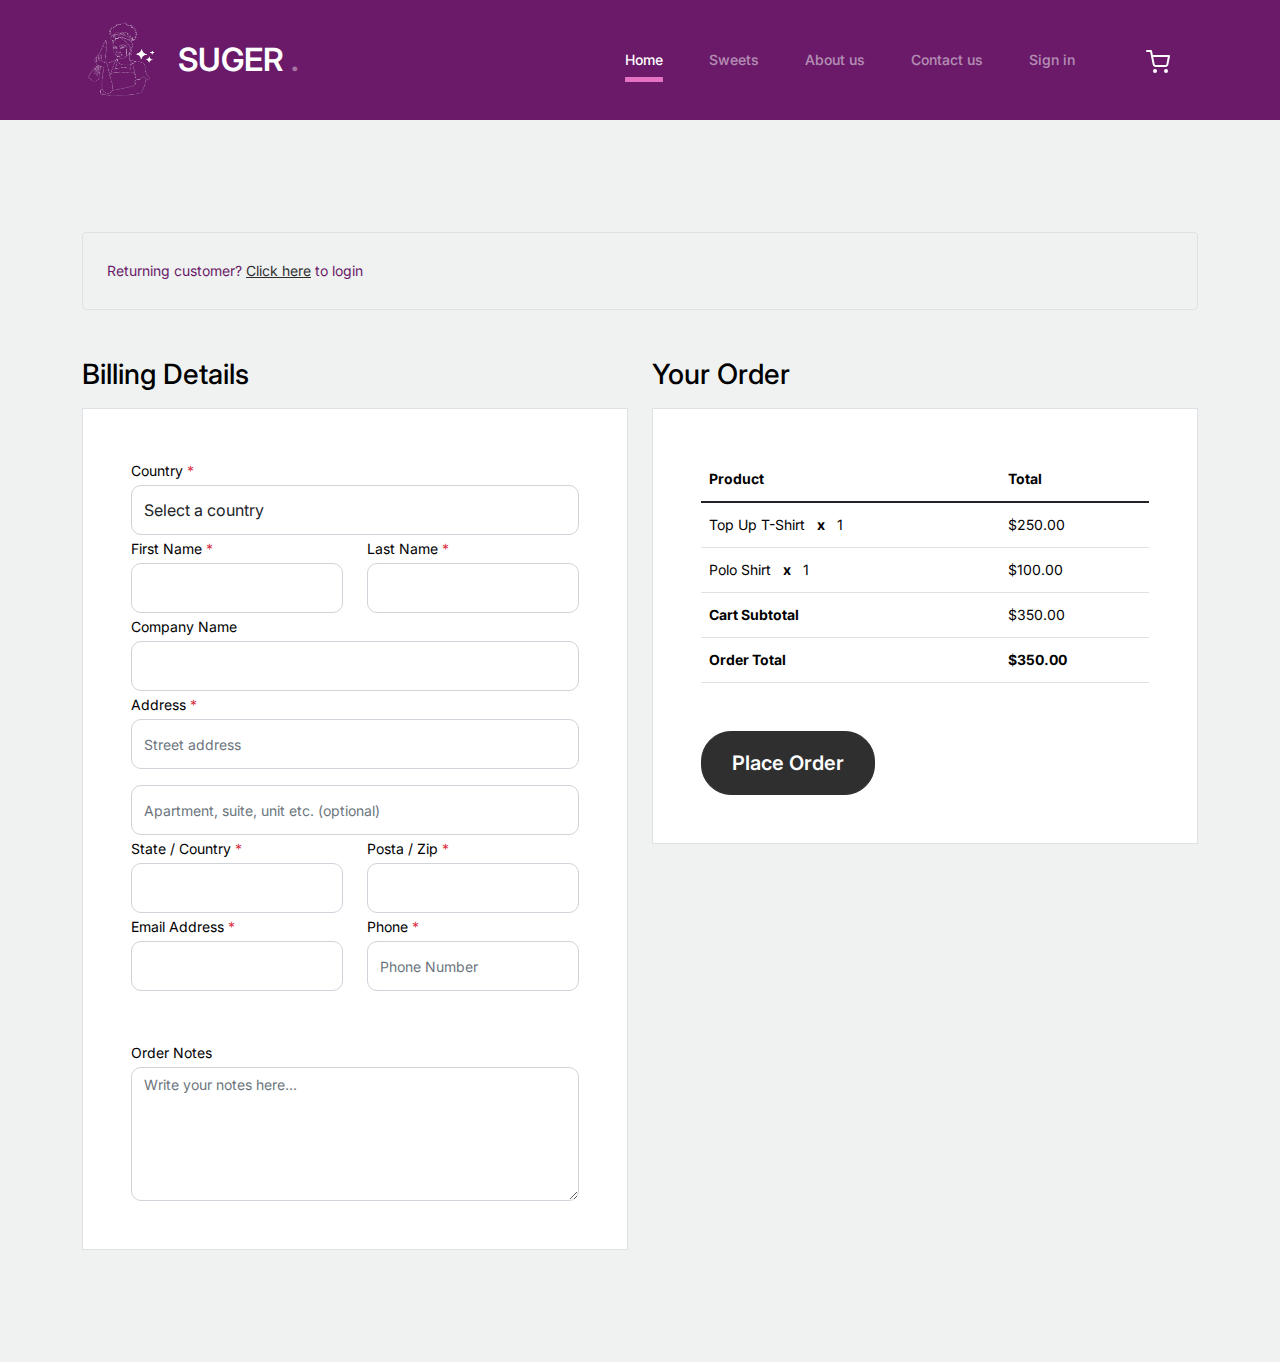
<file: checkout.html>
<!DOCTYPE html>
<html lang="en">
<head>
    <meta charset="UTF-8">
    <meta name="viewport" content="width=device-width, initial-scale=1.0">
    <link rel="shortcut icon" href="favicon.png">

    <meta name="description" content="" />
    <meta name="keywords" content="bootstrap, bootstrap4" />
  
          <!-- Bootstrap CSS -->
          <link href="css/bootstrap.min.css" rel="stylesheet">
          <link href="https://cdnjs.cloudflare.com/ajax/libs/font-awesome/6.0.0-beta3/css/all.min.css" rel="stylesheet">
          <link href="css/tiny-slider.css" rel="stylesheet">
          <link href="css/style.css" rel="stylesheet">
    <title> SUGER </title>
</head>
<body>
    
		<!-- Start Header/Navigation -->
		<nav class="custom-navbar navbar navbar navbar-expand-md navbar-dark bg-dark" arial-label="Furni navigation bar">

			<div class="container">
                <img src="./images/LOGO 1.png" style="width: 5rem; height: 5rem; margin-right: 1rem;">
				<a class="navbar-brand" href="index.html"> SUGER <span>.</span></a>

				<button class="navbar-toggler" type="button" data-bs-toggle="collapse" data-bs-target="#navbarsFurni" aria-controls="navbarsFurni" aria-expanded="false" aria-label="Toggle navigation">
					<span class="navbar-toggler-icon"></span>
				</button>

				<div class="collapse navbar-collapse" id="navbarsFurni">
					<ul class="custom-navbar-nav navbar-nav ms-auto mb-2 mb-md-0">
						<li class="nav-item active">
							<a class="nav-link" href="index.html">Home</a>
						</li>
						<li><a class="nav-link" href="sweet.html">Sweets</a></li>
						<li><a class="nav-link" href="aboutus.html">About us</a></li>
                        <li><a class="nav-link" href="contactus.html">Contact us</a></li>
						<li><a class="nav-link" href="signin.html">Sign in</a></li>
						<!-- <li><a class="nav-link" href="signup.html">Sign up</a></li> -->
						
					</ul>

					<ul class="custom-navbar-cta navbar-nav mb-2 mb-md-0 ms-5">
						<!-- <li><a class="nav-link" href="#"><img src="images/user.svg"></a></li> -->
						<li><a class="nav-link" href="cart.html"><img src="images/cart.svg"></a></li>
					</ul>
				</div>
			</div>
				
		</nav>
		<!-- End Header/Navigation -->


		
		<!-- Start Hero Section -->
		<!-- <div class="hero">
			<div class="container">
				<div class="row justify-content-between">
					<div class="col-lg-5">
						<div class="intro-excerpt">
							<h1>Checkout</h1>
						</div>
					</div>
					<div class="col-lg-7">
						
					</div>
				</div>
			</div>
		</div> -->
	<!-- End Hero Section -->

	<div class="untree_co-section">
		<div class="container">
		  <div class="row mb-5">
			<div class="col-md-12">
			  <div class="border p-4 rounded" role="alert">
				Returning customer? <a href="signin.html">Click here</a> to login
			  </div>
			</div>
		  </div>
		  <div class="row">
			<div class="col-md-6 mb-5 mb-md-0">
			  <h2 class="h3 mb-3 text-black">Billing Details</h2>
			  <div class="p-3 p-lg-5 border bg-white">
				<div class="form-group">
				  <label for="c_country" class="text-black">Country <span class="text-danger">*</span></label>
				  <select id="c_country" class="form-control">
					<option value="1">Select a country</option>    
					<option value="2">bangladesh</option>    
					<option value="3">Algeria</option>    
					<option value="4">Afghanistan</option>    
					<option value="5">Ghana</option>    
					<option value="6">Albania</option>    
					<option value="7">Bahrain</option>    
					<option value="8">Colombia</option>    
					<option value="9">Dominican Republic</option>    
				  </select>
				</div>
				<div class="form-group row">
				  <div class="col-md-6">
					<label for="c_fname" class="text-black">First Name <span class="text-danger">*</span></label>
					<input type="text" class="form-control" id="c_fname" name="c_fname">
				  </div>
				  <div class="col-md-6">
					<label for="c_lname" class="text-black">Last Name <span class="text-danger">*</span></label>
					<input type="text" class="form-control" id="c_lname" name="c_lname">
				  </div>
				</div>

				<div class="form-group row">
				  <div class="col-md-12">
					<label for="c_companyname" class="text-black">Company Name </label>
					<input type="text" class="form-control" id="c_companyname" name="c_companyname">
				  </div>
				</div>

				<div class="form-group row">
				  <div class="col-md-12">
					<label for="c_address" class="text-black">Address <span class="text-danger">*</span></label>
					<input type="text" class="form-control" id="c_address" name="c_address" placeholder="Street address">
				  </div>
				</div>

				<div class="form-group mt-3">
				  <input type="text" class="form-control" placeholder="Apartment, suite, unit etc. (optional)">
				</div>

				<div class="form-group row">
				  <div class="col-md-6">
					<label for="c_state_country" class="text-black">State / Country <span class="text-danger">*</span></label>
					<input type="text" class="form-control" id="c_state_country" name="c_state_country">
				  </div>
				  <div class="col-md-6">
					<label for="c_postal_zip" class="text-black">Posta / Zip <span class="text-danger">*</span></label>
					<input type="text" class="form-control" id="c_postal_zip" name="c_postal_zip">
				  </div>
				</div>

				<div class="form-group row mb-5">
				  <div class="col-md-6">
					<label for="c_email_address" class="text-black">Email Address <span class="text-danger">*</span></label>
					<input type="text" class="form-control" id="c_email_address" name="c_email_address">
				  </div>
				  <div class="col-md-6">
					<label for="c_phone" class="text-black">Phone <span class="text-danger">*</span></label>
					<input type="text" class="form-control" id="c_phone" name="c_phone" placeholder="Phone Number">
				  </div>
				</div>

				<!-- <div class="form-group">
				  <label for="c_create_account" class="text-black" data-bs-toggle="collapse" href="#create_an_account" role="button" aria-expanded="false" aria-controls="create_an_account"><input type="checkbox" value="1" id="c_create_account"> Create an account?</label>
				  <div class="collapse" id="create_an_account">
					<div class="py-2 mb-4">
					  <p class="mb-3">Create an account by entering the information below. If you are a returning customer please login at the top of the page.</p>
					  <div class="form-group">
						<label for="c_account_password" class="text-black">Account Password</label>
						<input type="email" class="form-control" id="c_account_password" name="c_account_password" placeholder="">
					  </div>
					</div>
				  </div>
				</div> -->


				<div class="form-group">
				  <!-- <label for="c_ship_different_address" class="text-black" data-bs-toggle="collapse" href="#ship_different_address" role="button" aria-expanded="false" aria-controls="ship_different_address"><input type="checkbox" value="1" id="c_ship_different_address"> Ship To A Different Address?</label> -->
				  <div class="collapse" id="ship_different_address">
					<div class="py-2">

					  <div class="form-group">
						<label for="c_diff_country" class="text-black">Country <span class="text-danger">*</span></label>
						<select id="c_diff_country" class="form-control">
						  <option value="1">Select a country</option>    
						  <option value="2">bangladesh</option>    
						  <option value="3">Algeria</option>    
						  <option value="4">Afghanistan</option>    
						  <option value="5">Ghana</option>    
						  <option value="6">Albania</option>    
						  <option value="7">Bahrain</option>    
						  <option value="8">Colombia</option>    
						  <option value="9">Dominican Republic</option>    
						</select>
					  </div>


					  <div class="form-group row">
						<div class="col-md-6">
						  <label for="c_diff_fname" class="text-black">First Name <span class="text-danger">*</span></label>
						  <input type="text" class="form-control" id="c_diff_fname" name="c_diff_fname">
						</div>
						<div class="col-md-6">
						  <label for="c_diff_lname" class="text-black">Last Name <span class="text-danger">*</span></label>
						  <input type="text" class="form-control" id="c_diff_lname" name="c_diff_lname">
						</div>
					  </div>

					  <div class="form-group row">
						<div class="col-md-12">
						  <label for="c_diff_companyname" class="text-black">Company Name </label>
						  <input type="text" class="form-control" id="c_diff_companyname" name="c_diff_companyname">
						</div>
					  </div>

					  <div class="form-group row  mb-3">
						<div class="col-md-12">
						  <label for="c_diff_address" class="text-black">Address <span class="text-danger">*</span></label>
						  <input type="text" class="form-control" id="c_diff_address" name="c_diff_address" placeholder="Street address">
						</div>
					  </div>

					  <div class="form-group">
						<input type="text" class="form-control" placeholder="Apartment, suite, unit etc. (optional)">
					  </div>

					  <div class="form-group row">
						<div class="col-md-6">
						  <label for="c_diff_state_country" class="text-black">State / Country <span class="text-danger">*</span></label>
						  <input type="text" class="form-control" id="c_diff_state_country" name="c_diff_state_country">
						</div>
						<div class="col-md-6">
						  <label for="c_diff_postal_zip" class="text-black">Posta / Zip <span class="text-danger">*</span></label>
						  <input type="text" class="form-control" id="c_diff_postal_zip" name="c_diff_postal_zip">
						</div>
					  </div>

					  <div class="form-group row mb-5">
						<div class="col-md-6">
						  <label for="c_diff_email_address" class="text-black">Email Address <span class="text-danger">*</span></label>
						  <input type="text" class="form-control" id="c_diff_email_address" name="c_diff_email_address">
						</div>
						<div class="col-md-6">
						  <label for="c_diff_phone" class="text-black">Phone <span class="text-danger">*</span></label>
						  <input type="text" class="form-control" id="c_diff_phone" name="c_diff_phone" placeholder="Phone Number">
						</div>
					  </div>

					</div>

				  </div>
				</div>

				<div class="form-group">
				  <label for="c_order_notes" class="text-black">Order Notes</label>
				  <textarea name="c_order_notes" id="c_order_notes" cols="30" rows="5" class="form-control" placeholder="Write your notes here..."></textarea>
				</div>

			  </div>
			</div>
			<div class="col-md-6">

			  <!-- <div class="row mb-5">
				<div class="col-md-12">
				  <h2 class="h3 mb-3 text-black">Coupon Code</h2>
				  <div class="p-3 p-lg-5 border bg-white">

					<label for="c_code" class="text-black mb-3">Enter your coupon code if you have one</label>
					<div class="input-group w-75 couponcode-wrap">
					  <input type="text" class="form-control me-2" id="c_code" placeholder="Coupon Code" aria-label="Coupon Code" aria-describedby="button-addon2">
					  <div class="input-group-append">
						<button class="btn btn-black btn-sm" type="button" id="button-addon2">Apply</button>
					  </div>
					</div>

				  </div>
				</div>
			  </div> -->

			  <div class="row mb-5">
				<div class="col-md-12">
				  <h2 class="h3 mb-3 text-black">Your Order</h2>
				  <div class="p-3 p-lg-5 border bg-white">
					<table class="table site-block-order-table mb-5">
					  <thead>
						<th>Product</th>
						<th>Total</th>
					  </thead>
					  <tbody>
						<tr>
						  <td>Top Up T-Shirt <strong class="mx-2">x</strong> 1</td>
						  <td>$250.00</td>
						</tr>
						<tr>
						  <td>Polo Shirt <strong class="mx-2">x</strong>   1</td>
						  <td>$100.00</td>
						</tr>
						<tr>
						  <td class="text-black font-weight-bold"><strong>Cart Subtotal</strong></td>
						  <td class="text-black">$350.00</td>
						</tr>
						<tr>
						  <td class="text-black font-weight-bold"><strong>Order Total</strong></td>
						  <td class="text-black font-weight-bold"><strong>$350.00</strong></td>
						</tr>
					  </tbody>
					</table>
<!-- 
					<div class="border p-3 mb-3">
					  <h3 class="h6 mb-0"><a class="d-block" data-bs-toggle="collapse" href="#collapsebank" role="button" aria-expanded="false" aria-controls="collapsebank">Direct Bank Transfer</a></h3>

					  <div class="collapse" id="collapsebank">
						<div class="py-2">
						  <p class="mb-0">Make your payment directly into our bank account. Please use your Order ID as the payment reference. Your order won’t be shipped until the funds have cleared in our account.</p>
						</div>
					  </div>
					</div>

					<div class="border p-3 mb-3">
					  <h3 class="h6 mb-0"><a class="d-block" data-bs-toggle="collapse" href="#collapsecheque" role="button" aria-expanded="false" aria-controls="collapsecheque">Cheque Payment</a></h3>

					  <div class="collapse" id="collapsecheque">
						<div class="py-2">
						  <p class="mb-0">Make your payment directly into our bank account. Please use your Order ID as the payment reference. Your order won’t be shipped until the funds have cleared in our account.</p>
						</div>
					  </div>
					</div>

					<div class="border p-3 mb-5">
					  <h3 class="h6 mb-0"><a class="d-block" data-bs-toggle="collapse" href="#collapsepaypal" role="button" aria-expanded="false" aria-controls="collapsepaypal">Paypal</a></h3>

					  <div class="collapse" id="collapsepaypal">
						<div class="py-2">
						  <p class="mb-0">Make your payment directly into our bank account. Please use your Order ID as the payment reference. Your order won’t be shipped until the funds have cleared in our account.</p>
						</div>
					  </div>
					</div> -->

					<div class="form-group">
					  <button class="btn btn-black btn-lg py-3 btn-block" onclick="window.location='thankyou.html'">Place Order</button>
					</div>

				  </div>
				</div>
			  </div>

			</div>
		  </div>
		  <!-- </form> -->
		</div>
	  </div>

    </body>
    </html>
</file>
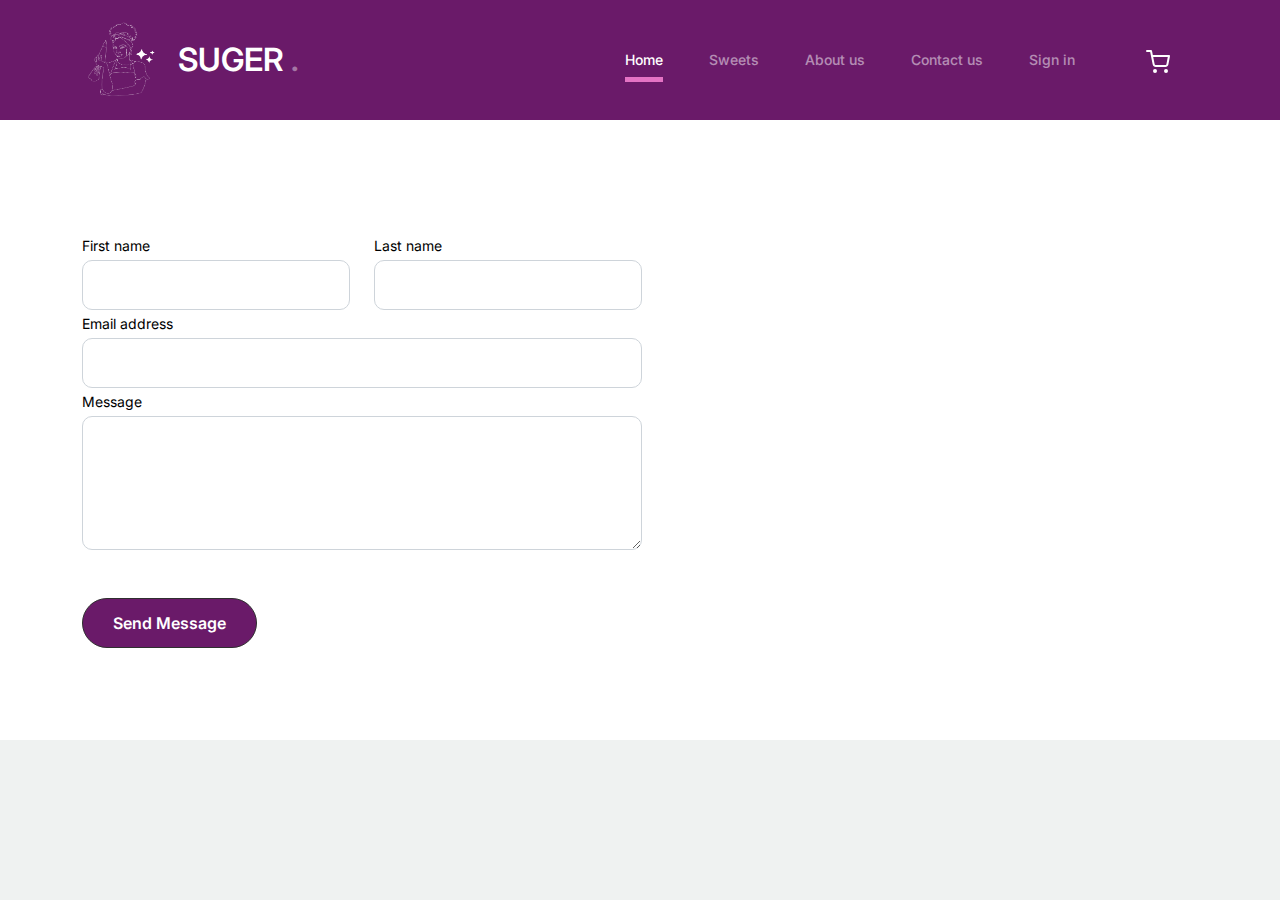
<file: contactus.html>
<!DOCTYPE html>
<html lang="en">
<head>
    <meta charset="UTF-8">
    <meta name="viewport" content="width=device-width, initial-scale=1.0">
    <link rel="shortcut icon" href="favicon.png">

    <meta name="description" content="" />
    <meta name="keywords" content="bootstrap, bootstrap4" />
  
          <!-- Bootstrap CSS -->
          <link href="css/bootstrap.min.css" rel="stylesheet">
          <link href="https://cdnjs.cloudflare.com/ajax/libs/font-awesome/6.0.0-beta3/css/all.min.css" rel="stylesheet">
          <link href="css/tiny-slider.css" rel="stylesheet">
          <link href="css/style.css" rel="stylesheet">
		  <link rel="stylesheet" href="./css/contact.css">
    <title> SUGER </title>
</head>
<body>
    
		<!-- Start Header/Navigation -->
		<nav class="custom-navbar navbar navbar navbar-expand-md navbar-dark bg-dark" arial-label="Furni navigation bar">

			<div class="container">
                <img src="./images/LOGO 1.png" style="width: 5rem; height: 5rem; margin-right: 1rem;">
				<a class="navbar-brand" href="index.html"> SUGER <span>.</span></a>

				<button class="navbar-toggler" type="button" data-bs-toggle="collapse" data-bs-target="#navbarsFurni" aria-controls="navbarsFurni" aria-expanded="false" aria-label="Toggle navigation">
					<span class="navbar-toggler-icon"></span>
				</button>

				<div class="collapse navbar-collapse" id="navbarsFurni">
					<ul class="custom-navbar-nav navbar-nav ms-auto mb-2 mb-md-0">
						<li class="nav-item active">
							<a class="nav-link" href="index.html">Home</a>
						</li>
						<li><a class="nav-link" href="sweet.html">Sweets</a></li>
						<li><a class="nav-link" href="aboutus.html">About us</a></li>
                        <li><a class="nav-link" href="contactus.html">Contact us</a></li>
						<li><a class="nav-link" href="signin.html">Sign in</a></li>
						<!-- <li><a class="nav-link" href="signup.html">Sign up</a></li> -->
						
					</ul>

					<ul class="custom-navbar-cta navbar-nav mb-2 mb-md-0 ms-5">
						<!-- <li><a class="nav-link" href="#"><img src="images/user.svg"></a></li> -->
						<li><a class="nav-link" href="cart.html"><img src="images/cart.svg"></a></li>
					</ul>
				</div>
			</div>
				
		</nav>
		<!-- End Header/Navigation -->



	
	<!-- Start Contact Form -->
	<div class="untree_co-section">
  <div class="container">

	<div class="block">
	  <div class="row justify-content-center">


		<div class="col-md-8 col-lg-8 pb-4">


		  <form >
			<div class="row">
			  <div class="col-6">
				<div class="form-group">
				  <label class="text-black" for="fname">First name</label>
				  <input type="text" class="form-control" id="fname">
				</div>
			  </div>
			  <div class="col-6">
				<div class="form-group">
				  <label class="text-black" for="lname">Last name</label>
				  <input type="text" class="form-control" id="lname">
				</div>
			  </div>
			</div>
			<div class="form-group">
			  <label class="text-black" for="email">Email address</label>
			  <input type="email" class="form-control" id="email">
			</div>

			<div class="form-group mb-5">
			  <label class="text-black" for="message">Message</label>
			  <textarea name="" class="form-control" id="message" cols="30" rows="5"></textarea>
			</div>

			<button type="submit" class="btn btn-primary-hover-outline" style="color: white; background: #6a1a69;;">Send Message</button>
		  </form>

		</div>

	  </div>

	</div>

  </div>


</div>
</div>

<!-- End Contact Form -->




        
</body>
</html>
</file>
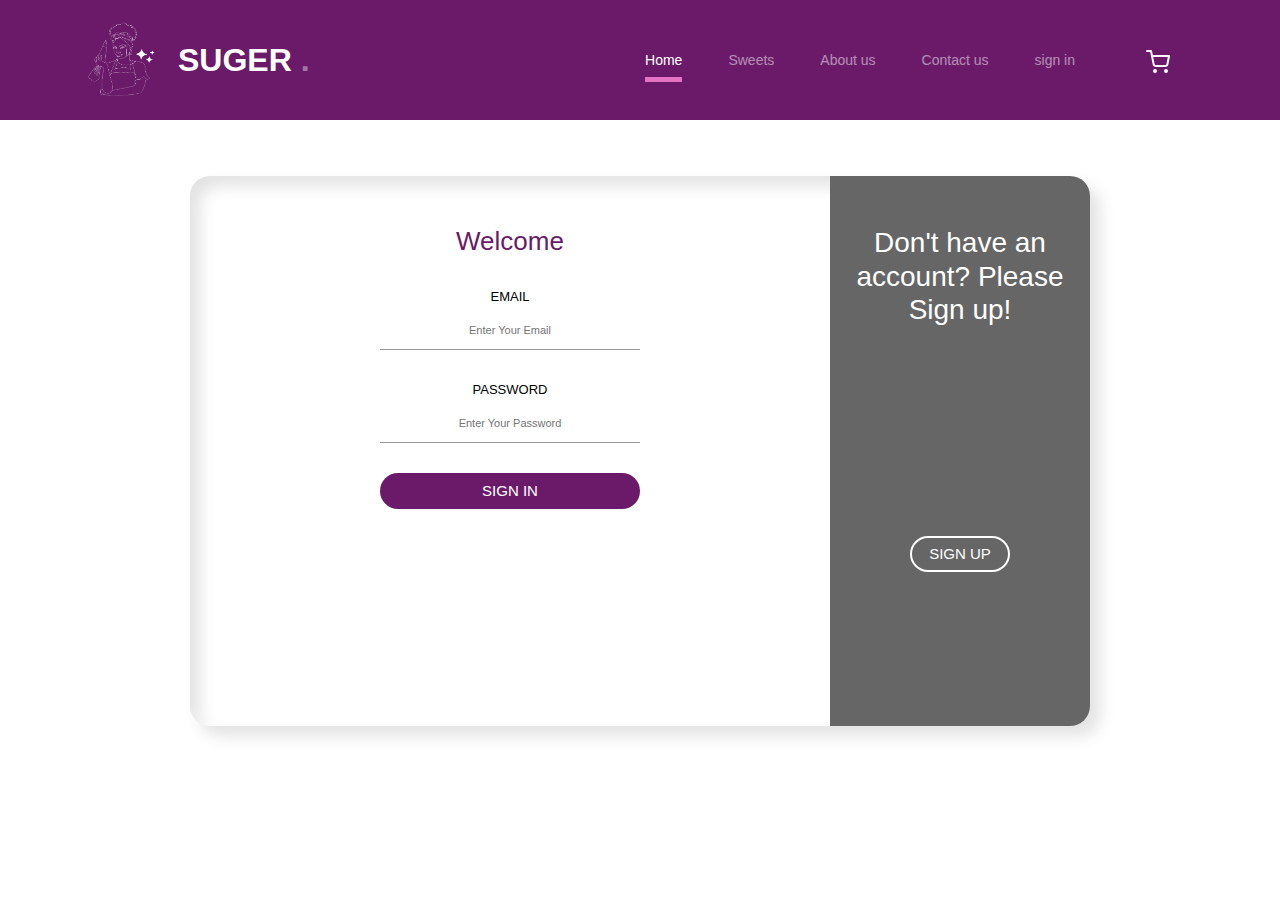
<file: signin.html>
<!DOCTYPE html>
<html lang="en">
<head>
    <meta charset="UTF-8">
    <meta http-equiv="X-UA-Compatible" content="IE=EDGE">
    <meta name="viewport" content="width=device-width, initial-scale=1.0">
       <!-- Bootstrap CSS -->
       <link href="css/bootstrap.min.css" rel="stylesheet">
       <link href="https://cdnjs.cloudflare.com/ajax/libs/font-awesome/6.0.0-beta3/css/all.min.css" rel="stylesheet">
       <link href="css/tiny-slider.css" rel="stylesheet">
       <link href="css/style.css" rel="stylesheet">
       <link rel="stylesheet" href="./css/style-login.css">
       <link rel="stylesheet" href="https://unicons.iconscout.com/release/v4.0.0/css/line.css">

    <title> sign in </title>
</head>
<body>
    		<!-- Start Header/Navigation -->
		<nav class="custom-navbar navbar navbar navbar-expand-md navbar-dark bg-dark" arial-label="Furni navigation bar">

			<div class="container">
                <img src="./images/LOGO 1.png" style="width: 5rem; height: 5rem; margin-right: 1rem;">
				<a class="navbar-brand" href="index.html"> SUGER <span>.</span></a>

				<button class="navbar-toggler" type="button" data-bs-toggle="collapse" data-bs-target="#navbarsFurni" aria-controls="navbarsFurni" aria-expanded="false" aria-label="Toggle navigation">
					<span class="navbar-toggler-icon"></span>
				</button>

				<div class="collapse navbar-collapse" id="navbarsFurni">
					<ul class="custom-navbar-nav navbar-nav ms-auto mb-2 mb-md-0">
						<li class="nav-item active">
							<a class="nav-link" href="index.html">Home</a>
						</li>
						<li><a class="nav-link" href="sweet.html">Sweets</a></li>
						<li><a class="nav-link" href="aboutus.html">About us</a></li>
                        <li><a class="nav-link" href="contactus.html">Contact us</a></li>
						<li><a class="nav-link" href="signin.html">sign in</a></li>
						<!-- <li><a class="nav-link" href="signup.html">Sign up</a></li> -->
						
					</ul>

					<ul class="custom-navbar-cta navbar-nav mb-2 mb-md-0 ms-5">
						<!-- <li><a class="nav-link" href="#"><img src="images/user.svg"></a></li> -->
						<li><a class="nav-link" href="cart.html"><img src="images/cart.svg"></a></li>
					</ul>
				</div>
			</div>
				
		</nav>
		<!-- End Header/Navigation -->



		<br>
		<br>
			<div class="cont">
				<div class="form sign-in">
					<h2>Welcome</h2>
					<label>
						<span>Email</span>
						<input type="email" placeholder="Enter Your Email" style="font-size: 11px;"/>
					</label>
					<label>
						<span>Password</span>
						<input type="password" placeholder="Enter Your Password" style="font-size: 11px;"/>
					</label>
					<!-- <p class="forgot-pass">Forgot password?</p> -->
					<button type="button" class="submit" >Sign In</button>
				 
				</div>
				<div class="sub-cont">
					<div class="img">
						<div class="img__text m--up">
						 
							<h3>Don't have an account? Please Sign up!<h3>
						</div>
						<div class="img__text m--in">
						
							<h3>IF you already has an account, just sign in.<h3>
						</div>
						<div class="img__btn">
							<span class="m--up">Sign Up</span>
							<span class="m--in">Sign In</span>
						</div>
					</div>
					<div class="form sign-up">
						<h2>Create your Account</h2>
						<label>
							<span>Name</span>
							<input type="text" placeholder="Enter Your Name" style="font-size: 11px;"/>
						</label>
						<label>
							<span>Email</span>
							<input type="email" placeholder="Enter Your Email" style="font-size: 11px;"/>
						</label>
						<label>
							<span>Password</span>
							<input type="password" placeholder="Enter Your Password" style="font-size: 11px;"/>
						</label>
						<label>
							<span>Confirm Password</span>
							<input type="password" placeholder="Confirm Your Password" style="font-size: 11px;"/>
						</label>
						<button type="button" class="submit">Sign Up</button>
						
					</div>
				</div>
			</div>
		
			<script>
				document.querySelector('.img__btn').addEventListener('click', function() {
					document.querySelector('.cont').classList.toggle('s--signup');
				});
			</script>

</body>
</html>
</file>
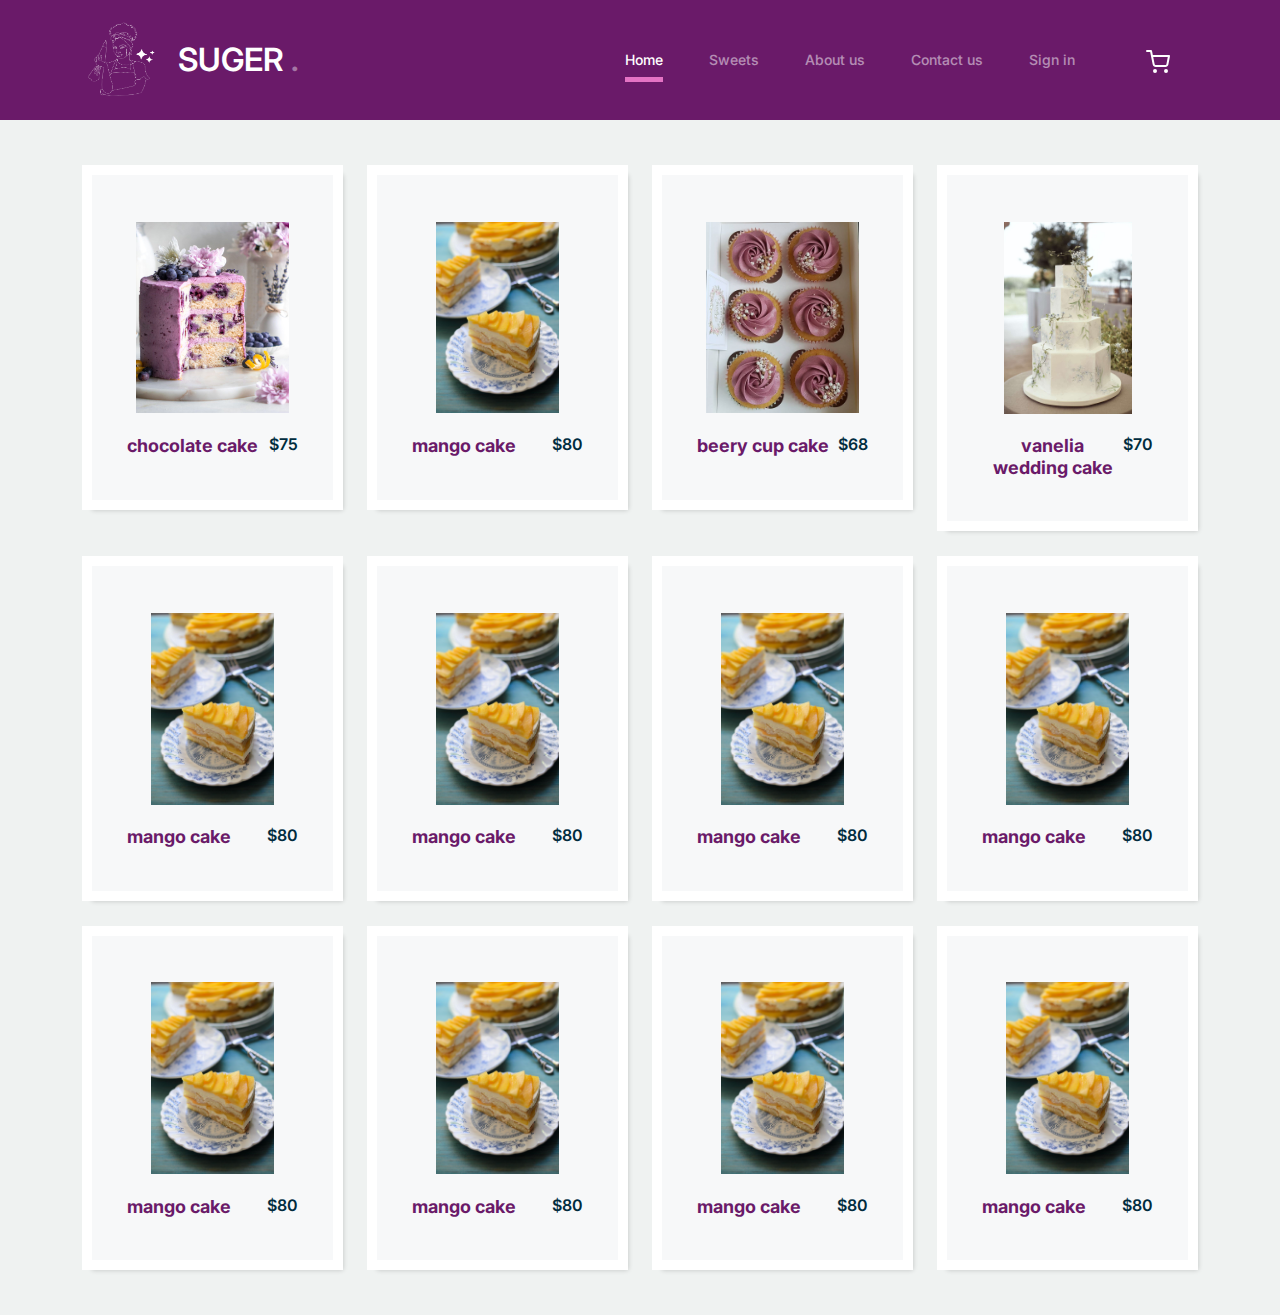
<file: sweet.html>
<!DOCTYPE html>
<html lang="en">
<head>
    <meta charset="UTF-8">
    <meta name="viewport" content="width=device-width, initial-scale=1.0">
    <link rel="shortcut icon" href="favicon.png">

    <meta name="description" content="" />
    <meta name="keywords" content="bootstrap, bootstrap4" />
  
          <!-- Bootstrap CSS -->
          <link href="css/bootstrap.min.css" rel="stylesheet">
          <link href="https://cdnjs.cloudflare.com/ajax/libs/font-awesome/6.0.0-beta3/css/all.min.css" rel="stylesheet">
          <link href="css/tiny-slider.css" rel="stylesheet">
          <link href="css/style.css" rel="stylesheet">
		  <link href="css/sweet.css" rel="stylesheet">

    <title> SUGER </title>
</head>
<body>
    
		<!-- Start Header/Navigation -->
		<nav class="custom-navbar navbar navbar navbar-expand-md navbar-dark bg-dark" arial-label="Furni navigation bar">

			<div class="container">
                <img src="./images/LOGO 1.png" style="width: 5rem; height: 5rem; margin-right: 1rem;">
				<a class="navbar-brand" href="index.html"> SUGER <span>.</span></a>

				<button class="navbar-toggler" type="button" data-bs-toggle="collapse" data-bs-target="#navbarsFurni" aria-controls="navbarsFurni" aria-expanded="false" aria-label="Toggle navigation">
					<span class="navbar-toggler-icon"></span>
				</button>

				<div class="collapse navbar-collapse" id="navbarsFurni">
					<ul class="custom-navbar-nav navbar-nav ms-auto mb-2 mb-md-0">
						<li class="nav-item active">
							<a class="nav-link" href="index.html">Home</a>
						</li>
						<li><a class="nav-link" href="sweet.html">Sweets</a></li>
						<li><a class="nav-link" href="aboutus.html">About us</a></li>
                        <li><a class="nav-link" href="contactus.html">Contact us</a></li>
						<li><a class="nav-link" href="signin.html">Sign in</a></li>
						<!-- <li><a class="nav-link" href="signup.html">Sign up</a></li> -->
						
					</ul>

					<ul class="custom-navbar-cta navbar-nav mb-2 mb-md-0 ms-5">
						<!-- <li><a class="nav-link" href="#"><img src="images/user.svg"></a></li> -->
						<li><a class="nav-link" href="cart.html"><img src="images/cart.svg"></a></li>
					</ul>
				</div>
			</div>
				
		</nav>
		<!-- End Header/Navigation -->

<!-- 
		<div class="untree_co-section product-section before-footer-section">
		    <div class="container">
		      	<div class="row"> -->

		      		
					<!-- Start Column 1 -->
					<!-- <div class="col-12 col-md-4 col-lg-3 mb-5">
						<a class="product-item" href="cart.html">
							<img src="https://media.gettyimages.com/id/1481029056/photo/a-female-chef-pouring-chocolate-sauce-on-a-cake.jpg?s=612x612&w=0&k=20&c=Joho4LkCIttk1DZYHSpyQKna8qM07DpAURAON0Bl9TE=" class="img-fluid product-thumbnail">
							<h3 class="product-title">Cake With chocolate sauce</h3>
							<strong class="product-price">$50.00</strong>

							<span class="icon-cross">
								<img src="images/cross.svg" class="img-fluid">
							</span>
							<a href="viewsweet.html" style="color: #6a1a69; text-decoration: none;" >viewsweet</a>
						</a>

					</div>  -->
					<!-- End Column 1 -->
						
					<!-- Start Column 2 -->
					<!-- <div class="col-12 col-md-4 col-lg-3 mb-5">
						<a class="product-item" href="cart.html">
							<img src="https://media.gettyimages.com/id/1481028911/photo/female-chef-making-a-cake-with-strawberries.jpg?s=612x612&w=0&k=20&c=RV4bf0sMQtOCbjiIW8GuZ7zhTwktbo7gUNffWqO4NIQ=" class="img-fluid product-thumbnail">
							<h3 class="product-title">Cake With Cream with strawberry</h3>
							<strong class="product-price">$50.00</strong>

							<span class="icon-cross">
								<img src="images/cross.svg" class="img-fluid">
							</span>
						</a>
					</div>  -->
					<!-- End Column 2 -->

					<!-- Start Column 3 -->
					<!-- <div class="col-12 col-md-4 col-lg-3 mb-5">
						<a class="product-item" href="cart.html">
							<img src="https://media.gettyimages.com/id/1454475449/photo/a-female-chef-finishing-a-pine-tree-like-chestnut-tart.jpg?s=612x612&w=0&k=20&c=Xj5P0iL0hWPILQsEeGXPvHBxiP0EiNs08caoTI0zNIA=" class="img-fluid product-thumbnail">
							<h3 class="product-title">Cake With Sugar Icing</h3>
							<strong class="product-price">$78.00</strong>

							<span class="icon-cross">
								<img src="images/cross.svg" class="img-fluid">
							</span>
						</a>
					</div> -->
					<!-- End Column 3 -->

					<!-- Start Column 4 -->
					<!-- <div class="col-12 col-md-4 col-lg-3 mb-5">
						<a class="product-item" href="cart.html">
							<img src="https://media.gettyimages.com/id/1454475250/photo/a-female-chef-decorating-a-cheesecake-with-a-strawberry.jpg?s=612x612&w=0&k=20&c=YOu0N7XozHoE9708DDeN_p87nacO53iwMgdX0moi1MM=" class="img-fluid product-thumbnail">
							<h3 class="product-title">Cake With Raspberry cream </h3>
							<strong class="product-price">$43.00</strong>

							<span class="icon-cross">
								<img src="images/cross.svg" class="img-fluid">
							</span>
						</a>
					</div> -->
					<!-- End Column 4 -->


					<!-- Start Column 1 -->
					<!-- <div class="col-12 col-md-4 col-lg-3 mb-5">
						<a class="product-item" href="cart.html">
							<img src="https://media.gettyimages.com/id/1481029056/photo/a-female-chef-pouring-chocolate-sauce-on-a-cake.jpg?s=612x612&w=0&k=20&c=Joho4LkCIttk1DZYHSpyQKna8qM07DpAURAON0Bl9TE=" class="img-fluid product-thumbnail">
							<h3 class="product-title">Cake With chocolate sauce</h3>
							<strong class="product-price">$50.00</strong>

							<span class="icon-cross">
								<img src="images/cross.svg" class="img-fluid">
							</span>
						</a>
					</div>  -->
					<!-- End Column 1 -->
						
					<!-- Start Column 2 -->
					<!-- <div class="col-12 col-md-4 col-lg-3 mb-5">
						<a class="product-item" href="cart.html">
							<img src="https://media.gettyimages.com/id/1481028911/photo/female-chef-making-a-cake-with-strawberries.jpg?s=612x612&w=0&k=20&c=RV4bf0sMQtOCbjiIW8GuZ7zhTwktbo7gUNffWqO4NIQ=" class="img-fluid product-thumbnail">
							<h3 class="product-title">Cake With Cream with strawberry</h3>
							<strong class="product-price">$50.00</strong>

							<span class="icon-cross">
								<img src="images/cross.svg" class="img-fluid">
							</span>
						</a>
					</div>  -->
					<!-- End Column 2 -->

					<!-- Start Column 3 -->
					<!-- <div class="col-12 col-md-4 col-lg-3 mb-5">
						<a class="product-item" href="cart.html">
							<img src="https://media.gettyimages.com/id/1454475449/photo/a-female-chef-finishing-a-pine-tree-like-chestnut-tart.jpg?s=612x612&w=0&k=20&c=Xj5P0iL0hWPILQsEeGXPvHBxiP0EiNs08caoTI0zNIA=" class="img-fluid product-thumbnail">
							<h3 class="product-title">Cake With Sugar Icing</h3>
							<strong class="product-price">$78.00</strong>

							<span class="icon-cross">
								<img src="images/cross.svg" class="img-fluid">
							</span>
						</a>
					</div> -->
					<!-- End Column 3 -->

					<!-- Start Column 4 -->
					<!-- <div class="col-12 col-md-4 col-lg-3 mb-5">
						<a class="product-item" href="./cart.html">
							<img src="https://media.gettyimages.com/id/1454475250/photo/a-female-chef-decorating-a-cheesecake-with-a-strawberry.jpg?s=612x612&w=0&k=20&c=YOu0N7XozHoE9708DDeN_p87nacO53iwMgdX0moi1MM=" class="img-fluid product-thumbnail">
							<h3 class="product-title">Cake With Raspberry cream </h3>
							<strong class="product-price">$43.00</strong>

							<span class="icon-cross">
								<img src="images/cross.svg" class="img-fluid">
							</span>
						</a>
					</div> -->
					<!-- End Column 4 -->

		      	<!-- </div>
		    </div>
		</div> -->

<!-- 
 <section class="product_section layout_padding">
	<div class="container">
	   <div class="heading_container heading_center">
		  <h2 style="font-size: 3rem;">
			  PRODUCT 
		  </h2>
	   </div>
	   <div class="row">

		  <div class="col-sm-6-
		   col-md-6 col-lg-6">
			 <div class="box">
				<div class="option_container">
				   <div class="options">
					  <a href="cart.html" class="option1"> add cart </a>
					  <a href="./viewsweet.html" class="option1"> viewsweet</a>

				   </div>
				</div>
				<div class="img-box" >
				   <img src="./images/Wedding Cake.jpg" alt="" >
				</div>
				
			 </div>
		  </div>


		  <div class="col-sm-6 col-md-6 col-lg-6">
			 <div class="box">
				<div class="option_container">
				   <div class="options">
					  <a href="Categories.php?cat_id=2" class="option1">
					  CUP CAKE
					  </a>
					 
				   </div>
				</div>
				<div class="img-box">
				   <img src="./images/CUP CAKE.jpg" alt="">
				</div>
				
			 </div>
		  </div>


		  <div class="col-sm-6 col-md-6 col-lg-6">
			 <div class="box">
				<div class="option_container">
				   <div class="options">
					  <a href="Categories.php?cat_id=3" class="option1">
					  COLD DESSERTS
					  </a>
					  
				   </div>
				</div>
				<div class="img-box">
				   <img src="./images/COLD DESSERT.jpg" alt="">
				</div>
				
			 </div>
		  </div>


		  <div class="col-sm-6 col-md-6 col-lg-6">
			 <div class="box">
				<div class="option_container">
				   <div class="options">
					  <a href="Categories.php?cat_id=4" class="option1">
					  CAKES
					  </a>
					  
				   </div>
				</div>
				<div class="img-box">
				   <img src="./images/CAKES.jpg" alt="">
				   
				</div>
				
			 </div>
		  </div>

		</div>
	   </div>
	</div>
 </section>
 -->







       <!-- product section -->
	   <section class="sweet_section layout_padding">
		<div class="container">
		   <div class="heading_container heading_center">
			  <!-- <h2>
				 Our <span>products</span>
			  </h2> -->
		   </div>
		   <div class="row">
			  <div class="col-sm-6 col-md-4 col-lg-3">
				 <div class="box">
					<div class="option_container">
					   <div class="options">
						  <a href="" class="option1">
							Add To Cart
						  </a>
						  <a href="" class="option2">
							View Sweet
						  </a>
					   </div>
					</div>
					<div class="img-box">
					   <img src="images/CAKES.jpg" alt="">
					</div>
					<div class="detail-box">
					   <h5>
						   chocolate cake
					   </h5>
					   <h6>
						  $75
					   </h6>
					</div>
				 </div>
			  </div>
			  <div class="col-sm-6 col-md-4 col-lg-3">
				 <div class="box">
					<div class="option_container">
					   <div class="options">
						  <a href="" class="option1">
						  Add To Cart
						  </a>
						  <a href="" class="option2">
							View Sweet
						  </a>
					   </div>
					</div>
					<div class="img-box">
					   <img src="images/COLD DESSERT.jpg" alt="">
					</div>
					<div class="detail-box">
					   <h5>
						  mango cake
					   </h5>
					   <h6>
						  $80
					   </h6>
					</div>
				 </div>
			  </div>
			  <div class="col-sm-6 col-md-4 col-lg-3">
				 <div class="box">
					<div class="option_container">
					   <div class="options">
						  <a href="" class="option1">
						  Add To Cart
						  </a>
						  <a href="" class="option2">
							View Sweet
						  </a>
					   </div>
					</div>
					<div class="img-box">
					   <img src="images/CUP CAKE.jpg" alt="">
					</div>
					<div class="detail-box">
					   <h5>
						  beery cup cake 
					   </h5>
					   <h6>
						  $68
					   </h6>
					</div>
				 </div>
			  </div>
			  <div class="col-sm-6 col-md-4 col-lg-3">
				 <div class="box">
					<div class="option_container">
					   <div class="options">
						  <a href="" class="option1">
						  Add To Cart
						  </a>
						  <a href="" class="option2">
							View Sweet
						  </a>
					   </div>
					</div>
					<div class="img-box">
					   <img src="images/Wedding Cake.jpg" alt="">
					</div>
					<div class="detail-box">
					   <h5>
						  vanelia wedding cake
					   </h5>
					   <h6>
						  $70
					   </h6>
					</div>
				 </div>
			  </div>
			  <div class="col-sm-6 col-md-4 col-lg-3">
				<div class="box">
				   <div class="option_container">
					  <div class="options">
						 <a href="" class="option1">
						 Add To Cart
						 </a>
						 <a href="" class="option2">
						   View Sweet
						 </a>
					  </div>
				   </div>
				   <div class="img-box">
					  <img src="images/COLD DESSERT.jpg" alt="">
				   </div>
				   <div class="detail-box">
					  <h5>
						 mango cake
					  </h5>
					  <h6>
						 $80
					  </h6>
				   </div>
				</div>
			 </div>
			 <div class="col-sm-6 col-md-4 col-lg-3">
				<div class="box">
				   <div class="option_container">
					  <div class="options">
						 <a href="" class="option1">
						 Add To Cart
						 </a>
						 <a href="" class="option2">
						   View Sweet
						 </a>
					  </div>
				   </div>
				   <div class="img-box">
					  <img src="images/COLD DESSERT.jpg" alt="">
				   </div>
				   <div class="detail-box">
					  <h5>
						 mango cake
					  </h5>
					  <h6>
						 $80
					  </h6>
				   </div>
				</div>
			 </div>
			 <div class="col-sm-6 col-md-4 col-lg-3">
				<div class="box">
				   <div class="option_container">
					  <div class="options">
						 <a href="" class="option1">
						 Add To Cart
						 </a>
						 <a href="" class="option2">
						   View Sweet
						 </a>
					  </div>
				   </div>
				   <div class="img-box">
					  <img src="images/COLD DESSERT.jpg" alt="">
				   </div>
				   <div class="detail-box">
					  <h5>
						 mango cake
					  </h5>
					  <h6>
						 $80
					  </h6>
				   </div>
				</div>
			 </div>
			 <div class="col-sm-6 col-md-4 col-lg-3">
				<div class="box">
				   <div class="option_container">
					  <div class="options">
						 <a href="" class="option1">
						 Add To Cart
						 </a>
						 <a href="" class="option2">
						   View Sweet
						 </a>
					  </div>
				   </div>
				   <div class="img-box">
					  <img src="images/COLD DESSERT.jpg" alt="">
				   </div>
				   <div class="detail-box">
					  <h5>
						 mango cake
					  </h5>
					  <h6>
						 $80
					  </h6>
				   </div>
				</div>
			 </div>
			 <div class="col-sm-6 col-md-4 col-lg-3">
				<div class="box">
				   <div class="option_container">
					  <div class="options">
						 <a href="" class="option1">
						 Add To Cart
						 </a>
						 <a href="" class="option2">
						   View Sweet
						 </a>
					  </div>
				   </div>
				   <div class="img-box">
					  <img src="images/COLD DESSERT.jpg" alt="">
				   </div>
				   <div class="detail-box">
					  <h5>
						 mango cake
					  </h5>
					  <h6>
						 $80
					  </h6>
				   </div>
				</div>
			 </div>
			 <div class="col-sm-6 col-md-4 col-lg-3">
				<div class="box">
				   <div class="option_container">
					  <div class="options">
						 <a href="" class="option1">
						 Add To Cart
						 </a>
						 <a href="" class="option2">
						   View Sweet
						 </a>
					  </div>
				   </div>
				   <div class="img-box">
					  <img src="images/COLD DESSERT.jpg" alt="">
				   </div>
				   <div class="detail-box">
					  <h5>
						 mango cake
					  </h5>
					  <h6>
						 $80
					  </h6>
				   </div>
				</div>
			 </div>
			 <div class="col-sm-6 col-md-4 col-lg-3">
				<div class="box">
				   <div class="option_container">
					  <div class="options">
						 <a href="" class="option1">
						 Add To Cart
						 </a>
						 <a href="" class="option2">
						   View Sweet
						 </a>
					  </div>
				   </div>
				   <div class="img-box">
					  <img src="images/COLD DESSERT.jpg" alt="">
				   </div>
				   <div class="detail-box">
					  <h5>
						 mango cake
					  </h5>
					  <h6>
						 $80
					  </h6>
				   </div>
				</div>
			 </div>
			 <div class="col-sm-6 col-md-4 col-lg-3">
				<div class="box">
				   <div class="option_container">
					  <div class="options">
						 <a href="" class="option1">
						 Add To Cart
						 </a>
						 <a href="" class="option2">
						   View Sweet
						 </a>
					  </div>
				   </div>
				   <div class="img-box">
					  <img src="images/COLD DESSERT.jpg" alt="">
				   </div>
				   <div class="detail-box">
					  <h5>
						 mango cake
					  </h5>
					  <h6>
						 $80
					  </h6>
				   </div>
				</div>
			 </div>
		   <div class="btn-box">
			  <!-- <a href="">
			  View All products
			  </a> -->
		   </div>
		</div>
	 </section>
</body>
</html>
</file>
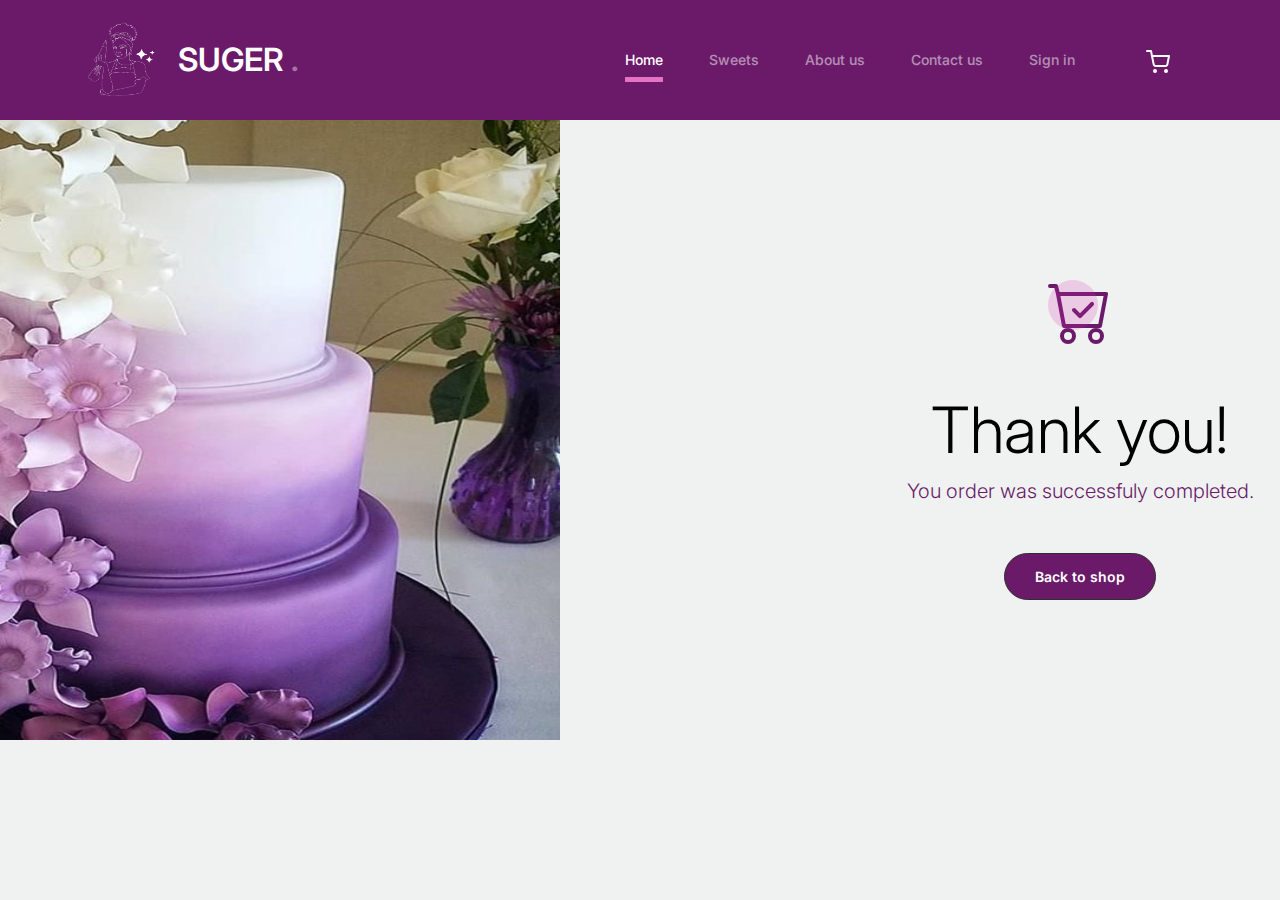
<file: thankyou.html>
<!DOCTYPE html>
<html lang="en">
<head>
    <meta charset="UTF-8">
    <meta name="viewport" content="width=device-width, initial-scale=1.0">
    <link rel="shortcut icon" href="favicon.png">

    <meta name="description" content="" />
    <meta name="keywords" content="bootstrap, bootstrap4" />
  
          <!-- Bootstrap CSS -->
          <link href="css/bootstrap.min.css" rel="stylesheet">
          <link href="https://cdnjs.cloudflare.com/ajax/libs/font-awesome/6.0.0-beta3/css/all.min.css" rel="stylesheet">
          <link href="css/tiny-slider.css" rel="stylesheet">
          <link href="css/style.css" rel="stylesheet">
		  <link rel="stylesheet" href="./css/contact.css">
    <title> SUGER </title>
</head>
<body>
    
		<!-- Start Header/Navigation -->
		<nav class="custom-navbar navbar navbar navbar-expand-md navbar-dark bg-dark" arial-label="Furni navigation bar">

			<div class="container">
                <img src="./images/LOGO 1.png" style="width: 5rem; height: 5rem; margin-right: 1rem;">
				<a class="navbar-brand" href="index.html"> SUGER <span>.</span></a>

				<button class="navbar-toggler" type="button" data-bs-toggle="collapse" data-bs-target="#navbarsFurni" aria-controls="navbarsFurni" aria-expanded="false" aria-label="Toggle navigation">
					<span class="navbar-toggler-icon"></span>
				</button>

				<div class="collapse navbar-collapse" id="navbarsFurni">
					<ul class="custom-navbar-nav navbar-nav ms-auto mb-2 mb-md-0">
						<li class="nav-item active">
							<a class="nav-link" href="index.html">Home</a>
						</li>
						<li><a class="nav-link" href="sweet.html">Sweets</a></li>
						<li><a class="nav-link" href="aboutus.html">About us</a></li>
                        <li><a class="nav-link" href="contactus.html">Contact us</a></li>
						<li><a class="nav-link" href="signin.html">Sign in</a></li>
						<!-- <li><a class="nav-link" href="signup.html">Sign up</a></li> -->
						
					</ul>

					<ul class="custom-navbar-cta navbar-nav mb-2 mb-md-0 ms-5">
						<!-- <li><a class="nav-link" href="#"><img src="images/user.svg"></a></li> -->
						<li><a class="nav-link" href="cart.html"><img src="images/cart.svg"></a></li>
					</ul>
				</div>
			</div>
				
		</nav>
		<!-- End Header/Navigation -->


		<!-- Start Hero Section -->
        <!-- <div class="hero">
            <div class="container">
                <div class="row justify-content-between">
                    <div class="col-lg-5">
                        <div class="intro-excerpt">
                            <h1>Cart</h1>
                        </div>
                    </div>
                    <div class="col-lg-7">
                        
                    </div>
                </div>
            </div>
        </div> -->
    <!-- End Hero Section -->

    

    <div class="untree_co-section" style="background-image: url(./images/wedding\ cake\ 4.jpg); margin-right: 45rem;">
<div class="container" style=" margin-left: 50rem; ">
  <div class="row">
    <div class="col-md-12 text-center pt-5">
      <span class="display-3 thankyou-icon text-primary" >
        <svg width="1em" height="1em" viewBox="0 0 16 16" class="bi bi-cart-check mb-5" fill="currentColor" xmlns="http://www.w3.org/2000/svg" style="color:#6a1a69;">
          <path fill-rule="evenodd" d="M11.354 5.646a.5.5 0 0 1 0 .708l-3 3a.5.5 0 0 1-.708 0l-1.5-1.5a.5.5 0 1 1 .708-.708L8 8.293l2.646-2.647a.5.5 0 0 1 .708 0z" />
          <path fill-rule="evenodd" d="M0 1.5A.5.5 0 0 1 .5 1H2a.5.5 0 0 1 .485.379L2.89 3H14.5a.5.5 0 0 1 .491.592l-1.5 8A.5.5 0 0 1 13 12H4a.5.5 0 0 1-.491-.408L2.01 3.607 1.61 2H.5a.5.5 0 0 1-.5-.5zM3.102 4l1.313 7h8.17l1.313-7H3.102zM5 12a2 2 0 1 0 0 4 2 2 0 0 0 0-4zm7 0a2 2 0 1 0 0 4 2 2 0 0 0 0-4zm-7 1a1 1 0 1 0 0 2 1 1 0 0 0 0-2zm7 0a1 1 0 1 0 0 2 1 1 0 0 0 0-2z"/>
        </svg>
      </span>
      <h2 class="display-3 text-black">Thank you!</h2>
      <p class="lead mb-5">You order was successfuly completed.</p>
      <p><a href="sweet.html" class="btn btn-sm btn-outline-black" style="background: #6a1a69;">Back to shop</a></p>
    </div>
  </div>
</div>
</div>



        
</body>
</html>
</file>
<file: css/tiny-slider.css>
.tns-outer{padding:0 !important}.tns-outer [hidden]{display:none !important}.tns-outer [aria-controls],.tns-outer [data-action]{cursor:pointer}.tns-slider{-webkit-transition:all 0s;-moz-transition:all 0s;transition:all 0s}.tns-slider>.tns-item{-webkit-box-sizing:border-box;-moz-box-sizing:border-box;box-sizing:border-box}.tns-horizontal.tns-subpixel{white-space:nowrap}.tns-horizontal.tns-subpixel>.tns-item{display:inline-block;vertical-align:top;white-space:normal}.tns-horizontal.tns-no-subpixel:after{content:'';display:table;clear:both}.tns-horizontal.tns-no-subpixel>.tns-item{float:left}.tns-horizontal.tns-carousel.tns-no-subpixel>.tns-item{margin-right:-100%}.tns-no-calc{position:relative;left:0}.tns-gallery{position:relative;left:0;min-height:1px}.tns-gallery>.tns-item{position:absolute;left:-100%;-webkit-transition:transform 0s, opacity 0s;-moz-transition:transform 0s, opacity 0s;transition:transform 0s, opacity 0s}.tns-gallery>.tns-slide-active{position:relative;left:auto !important}.tns-gallery>.tns-moving{-webkit-transition:all 0.25s;-moz-transition:all 0.25s;transition:all 0.25s}.tns-autowidth{display:inline-block}.tns-lazy-img{-webkit-transition:opacity 0.6s;-moz-transition:opacity 0.6s;transition:opacity 0.6s;opacity:0.6}.tns-lazy-img.tns-complete{opacity:1}.tns-ah{-webkit-transition:height 0s;-moz-transition:height 0s;transition:height 0s}.tns-ovh{overflow:hidden}.tns-visually-hidden{position:absolute;left:-10000em}.tns-transparent{opacity:0;visibility:hidden}.tns-fadeIn{opacity:1;filter:alpha(opacity=100);z-index:0}.tns-normal,.tns-fadeOut{opacity:0;filter:alpha(opacity=0);z-index:-1}.tns-vpfix{white-space:nowrap}.tns-vpfix>div,.tns-vpfix>li{display:inline-block}.tns-t-subp2{margin:0 auto;width:310px;position:relative;height:10px;overflow:hidden}.tns-t-ct{width:2333.3333333%;width:-webkit-calc(100% * 70 / 3);width:-moz-calc(100% * 70 / 3);width:calc(100% * 70 / 3);position:absolute;right:0}.tns-t-ct:after{content:'';display:table;clear:both}.tns-t-ct>div{width:1.4285714%;width:-webkit-calc(100% / 70);width:-moz-calc(100% / 70);width:calc(100% / 70);height:10px;float:left}

/*# sourceMappingURL=sourcemaps/tiny-slider.css.map */
</file>
<file: css/style.css>
/*
* Template Name: UntreeStore
* Template Author: Untree.co
* Author URI: https://untree.co/
* License: https://creativecommons.org/licenses/by/3.0/
*/
@import url("https://fonts.googleapis.com/css2?family=Inter:wght@400;500;600;700;800&display=swap");
body {
  overflow-x: hidden;
  position: relative; }

body {
  font-family: "Inter", sans-serif;
  font-weight: 400;
  line-height: 28px;
  color: #6a1a69;
  font-size: 14px;
  background-color: #eff2f1; }


a {
  text-decoration: none;
  -webkit-transition: .3s all ease;
  -o-transition: .3s all ease;
  transition: .3s all ease;
  color: #2f2f2f;
  text-decoration: underline; }

  a:hover {
    color: #2f2f2f;
    text-decoration: none; }

  a.more {
    font-weight: 600; }

.custom-navbar {
  background: #6a1a69 !important;
  padding-top: 20px;
  padding-bottom: 20px; 
  /* position:fixed;   */
}

  .custom-navbar .navbar-brand {
    font-size: 32px;
    font-weight: 600; }

    .custom-navbar .navbar-brand > span {
      opacity: .4; }

  .custom-navbar .navbar-toggler {
    border-color: transparent; }

    .custom-navbar .navbar-toggler:active, .custom-navbar .navbar-toggler:focus {
      -webkit-box-shadow: none;
      box-shadow: none;
      outline: none; }

  @media (min-width: 992px) {
    .custom-navbar .custom-navbar-nav li {
      margin-left: 15px;
      margin-right: 15px; } }

  .custom-navbar .custom-navbar-nav li a {
    font-weight: 500;
    color: #ffffff !important;
    opacity: .5;
    -webkit-transition: .3s all ease;
    -o-transition: .3s all ease;
    transition: .3s all ease;
    position: relative; }

    @media (min-width: 768px) {
      .custom-navbar .custom-navbar-nav li a:before {
        content: "";
        position: absolute;
        bottom: 0;
        left: 8px;
        right: 8px;
        background: #e473c4;
        height: 5px;
        opacity: 1;
        visibility: visible;
        width: 0;
        -webkit-transition: .15s all ease-out;
        -o-transition: .15s all ease-out;
        transition: .15s all ease-out; } }
        
    .custom-navbar .custom-navbar-nav li a:hover {
      opacity: 1; }
      .custom-navbar .custom-navbar-nav li a:hover:before {
        width: calc(100% - 16px); }
  .custom-navbar .custom-navbar-nav li.active a {
    opacity: 1; }
    .custom-navbar .custom-navbar-nav li.active a:before {
      width: calc(100% - 16px); }
  .custom-navbar .custom-navbar-cta {
    margin-left: 0 !important;
    -webkit-box-orient: horizontal;
    -webkit-box-direction: normal;
    -ms-flex-direction: row;
    flex-direction: row; }

    @media (min-width: 768px) {
      .custom-navbar .custom-navbar-cta {
        margin-left: 40px !important; } }
    .custom-navbar .custom-navbar-cta li {
      margin-left: 0px;
      margin-right: 0px; }
      .custom-navbar .custom-navbar-cta li:first-child {
        margin-right: 20px; }

.hero {
  background-image: url(https://media.gettyimages.com/id/1222076058/photo/female-chef-preparing-fruit-and-flower-cake.jpg?s=612x612&w=0&k=20&c=jR5XX3IODpbXN8inKlqfMd3C1T1VdSQcizzIlzanwFM=);
  background-repeat:no-repeat; 
  background-size: 60rem 40rem;
  background-color:white;
  height: 620px;
  background-position:right;
  position: relative;
  padding: calc(4rem - 30px) 0 0rem 0; }
  @media (min-width: 768px) {
    .hero {
      padding: calc(4rem - 30px) 0 4rem 0; } }
  @media (min-width: 992px) {
    .hero {
      padding: calc(8rem - 30px) 0 8rem 0; } }
  .hero .intro-excerpt {
    position: relative;
    z-index: 4; }
    @media (min-width: 992px) {
      .hero .intro-excerpt {
        max-width: 450px; } }
  .hero h1 {
    font-weight: 700;
    color: #000000;
    margin-bottom: 30px; }
    @media (min-width: 1400px) {
      .hero h1 {
        font-size: 54px; } }
  .hero p {
    color: rgba(21, 21, 21, 0.5);
    margin-botom: 30px; }
  .hero .hero-img-wrap {
    position: relative; }
    .hero .hero-img-wrap img {
      position: relative;
      top: 0px;
      right: 0px;
      z-index: 2;
      max-width: 780px;
      left: -20px; }
      @media (min-width: 768px) {
        .hero .hero-img-wrap img {
          right: 0px;
          left: -100px; } }
      @media (min-width: 992px) {
        .hero .hero-img-wrap img {
          left: 0px;
          top: -80px;
          position: absolute;
          right: -50px; } }
      @media (min-width: 1200px) {
        .hero .hero-img-wrap img {
          left: 0px;
          top: -80px;
          right: -100px; } }
    .hero .hero-img-wrap:after {
      content: "";
      position: absolute;
      width: 255px;
      height: 217px;
      background-image: url("../images/dots-light.svg");
      background-size: contain;
      background-repeat: no-repeat;
      right: -100px;
      top: -0px; }
      @media (min-width: 1200px) {
        .hero .hero-img-wrap:after {
          top: -40px; } }

.btn {
  font-weight: 600;
  padding: 12px 30px;
  border-radius: 30px;
  color: #ffffff;
  background: #2f2f2f;
  border-color: #2f2f2f; }
  .btn:hover {
    color: #ffffff;
    background: #222222;
    border-color: #222222; }
  .btn:active, .btn:focus {
    outline: none !important;
    -webkit-box-shadow: none;
    box-shadow: none; }
  .btn.btn-primary {
    background: #3b5d50;
    border-color: #3b5d50; }
    .btn.btn-primary:hover {
      background: #314d43;
      border-color: #314d43; }
  .btn.btn-secondary {
    color: #faf9f9;
    background: #6a1a69;
    border-color: #6a1a69; }
    .btn.btn-secondary:hover {
      background: #f593f4;
      border-color: #f593f4;
    color: black; }
  .btn.btn-white-outline {
    background: transparent;
    border-width: 2px;
    border-color: rgba(255, 255, 255, 0.3); }
    .btn.btn-white-outline:hover {
      border-color: white;
      color: #ffffff; }

.section-title {
  color: #2f2f2f; }

.product-section {
  padding: 7rem 0; }
  .product-section .product-item {
    text-align: center;
    text-decoration: none;
    display: block;
    position: relative;
    padding-bottom: 50px;
    cursor: pointer; }
    .product-section .product-item .product-thumbnail {
      margin-bottom: 30px;
      position: relative;
      top: 0;
      -webkit-transition: .3s all ease;
      -o-transition: .3s all ease;
      transition: .3s all ease; }
    .product-section .product-item h3 {
      font-weight: 600;
      font-size: 16px; }
    .product-section .product-item strong {
      font-weight: 800 !important;
      font-size: 18px !important; }
    .product-section .product-item h3, .product-section .product-item strong {
      color: #2f2f2f;
      text-decoration: none; }
    .product-section .product-item .icon-cross {
      position: absolute;
      width: 35px;
      height: 35px;
      display: inline-block;
      background: #2f2f2f;
      bottom: 15px;
      left: 50%;
      -webkit-transform: translateX(-50%);
      -ms-transform: translateX(-50%);
      transform: translateX(-50%);
      margin-bottom: -17.5px;
      border-radius: 50%;
      opacity: 0;
      visibility: hidden;
      -webkit-transition: .3s all ease;
      -o-transition: .3s all ease;
      transition: .3s all ease; }
      .product-section .product-item .icon-cross img {
        position: absolute;
        left: 50%;
        top: 50%;
        -webkit-transform: translate(-50%, -50%);
        -ms-transform: translate(-50%, -50%);
        transform: translate(-50%, -50%); }
    .product-section .product-item:before {
      bottom: 0;
      left: 0;
      right: 0;
      position: absolute;
      content: "";
      background: #dce5e4;
      height: 0%;
      z-index: -1;
      border-radius: 10px;
      -webkit-transition: .3s all ease;
      -o-transition: .3s all ease;
      transition: .3s all ease; }
    .product-section .product-item:hover .product-thumbnail {
      top: -25px; }
    .product-section .product-item:hover .icon-cross {
      bottom: 0;
      opacity: 1;
      visibility: visible; }
    .product-section .product-item:hover:before {
      height: 70%; }

.why-choose-section {
  padding: 7rem 0; }
  .why-choose-section .img-wrap {
    position: relative; }
    .why-choose-section .img-wrap:before {
      position: absolute;
      content: "";
      width: 255px;
      height: 217px;
      background-image: url("../images/dots-yellow.svg");
      background-repeat: no-repeat;
      background-size: contain;
      -webkit-transform: translate(-40%, -40%);
      -ms-transform: translate(-40%, -40%);
      transform: translate(-40%, -40%);
      z-index: -1; }
    .why-choose-section .img-wrap img {
      border-radius: 20px; }

.feature {
  margin-bottom: 30px; }
  .feature .icon {
    display: inline-block;
    position: relative;
    margin-bottom: 20px; }
    .feature .icon:before {
      content: "";
      width: 33px;
      height: 33px;
      position: absolute;
      background: rgba(59, 93, 80, 0.2);
      border-radius: 50%;
      right: -8px;
      bottom: 0; }
  .feature h3 {
    font-size: 14px;
    color: #2f2f2f; }
  .feature p {
    font-size: 14px;
    line-height: 22px;
    color: #6a6a6a; }

.we-help-section {
  padding: 7rem 0; }
  .we-help-section .imgs-grid {
    display: -ms-grid;
    display: grid;
    -ms-grid-columns: (1fr)[27];
    grid-template-columns: repeat(27, 1fr);
    position: relative; }
    .we-help-section .imgs-grid:before {
      position: absolute;
      content: "";
      width: 255px;
      height: 217px;
      background-image: url("../images/dots-green.svg");
      background-size: contain;
      background-repeat: no-repeat;
      -webkit-transform: translate(-40%, -40%);
      -ms-transform: translate(-40%, -40%);
      transform: translate(-40%, -40%);
      z-index: -1; }
    .we-help-section .imgs-grid .grid {
      position: relative; }
      .we-help-section .imgs-grid .grid img {
        border-radius: 20px;
        max-width: 100%; }
      .we-help-section .imgs-grid .grid.grid-1 {
        -ms-grid-column: 1;
        -ms-grid-column-span: 18;
        grid-column: 1 / span 18;
        -ms-grid-row: 1;
        -ms-grid-row-span: 27;
        grid-row: 1 / span 27; }
      .we-help-section .imgs-grid .grid.grid-2 {
        -ms-grid-column: 19;
        -ms-grid-column-span: 27;
        grid-column: 19 / span 27;
        -ms-grid-row: 1;
        -ms-grid-row-span: 5;
        grid-row: 1 / span 5;
        padding-left: 20px; }
      .we-help-section .imgs-grid .grid.grid-3 {
        -ms-grid-column: 14;
        -ms-grid-column-span: 16;
        grid-column: 14 / span 16;
        -ms-grid-row: 6;
        -ms-grid-row-span: 27;
        grid-row: 6 / span 27;
        padding-top: 20px; }

.custom-list {
  width: 100%; }
  .custom-list li {
    display: inline-block;
    width: calc(50% - 20px);
    margin-bottom: 12px;
    line-height: 1.5;
    position: relative;
    padding-left: 20px; }
    .custom-list li:before {
      content: "";
      width: 8px;
      height: 8px;
      border-radius: 50%;
      border: 2px solid #3b5d50;
      position: absolute;
      left: 0;
      top: 8px; }

.popular-product {
  padding: 0 0 7rem 0; }
  .popular-product .product-item-sm h3 {
    font-size: 14px;
    font-weight: 700;
    color: #2f2f2f; }
  .popular-product .product-item-sm a {
    text-decoration: none;
    color: #2f2f2f;
    -webkit-transition: .3s all ease;
    -o-transition: .3s all ease;
    transition: .3s all ease; }
    .popular-product .product-item-sm a:hover {
      color: rgba(47, 47, 47, 0.5); }
  .popular-product .product-item-sm p {
    line-height: 1.4;
    margin-bottom: 10px;
    font-size: 14px; }
  .popular-product .product-item-sm .thumbnail {
    margin-right: 10px;
    -webkit-box-flex: 0;
    -ms-flex: 0 0 120px;
    flex: 0 0 120px;
    position: relative; }
    .popular-product .product-item-sm .thumbnail:before {
      content: "";
      position: absolute;
      border-radius: 20px;
      background: #dce5e4;
      width: 98px;
      height: 98px;
      top: 50%;
      left: 50%;
      -webkit-transform: translate(-50%, -50%);
      -ms-transform: translate(-50%, -50%);
      transform: translate(-50%, -50%);
      z-index: -1; }

.testimonial-section {
  padding: 3rem 0 7rem 0; }

.testimonial-slider-wrap {
  position: relative; }
  .testimonial-slider-wrap .tns-inner {
    padding-top: 30px; }
  .testimonial-slider-wrap .item .testimonial-block blockquote {
    font-size: 16px; }
    @media (min-width: 768px) {
      .testimonial-slider-wrap .item .testimonial-block blockquote {
        line-height: 32px;
        font-size: 18px; } }
  .testimonial-slider-wrap .item .testimonial-block .author-info .author-pic {
    margin-bottom: 20px; }
    .testimonial-slider-wrap .item .testimonial-block .author-info .author-pic img {
      max-width: 80px;
      border-radius: 50%; }
  .testimonial-slider-wrap .item .testimonial-block .author-info h3 {
    font-size: 14px;
    font-weight: 700;
    color: #2f2f2f;
    margin-bottom: 0; }
  .testimonial-slider-wrap #testimonial-nav {
    position: absolute;
    top: 50%;
    z-index: 99;
    width: 100%;
    display: none; }
    @media (min-width: 768px) {
      .testimonial-slider-wrap #testimonial-nav {
        display: block; } }
    .testimonial-slider-wrap #testimonial-nav > span {
      cursor: pointer;
      position: absolute;
      width: 58px;
      height: 58px;
      line-height: 58px;
      border-radius: 50%;
      background: rgba(59, 93, 80, 0.1);
      color: #2f2f2f;
      -webkit-transition: .3s all ease;
      -o-transition: .3s all ease;
      transition: .3s all ease; }
      .testimonial-slider-wrap #testimonial-nav > span:hover {
        background: #3b5d50;
        color: #ffffff; }
    .testimonial-slider-wrap #testimonial-nav .prev {
      left: -10px; }
    .testimonial-slider-wrap #testimonial-nav .next {
      right: 0; }
  .testimonial-slider-wrap .tns-nav {
    position: absolute;
    bottom: -50px;
    left: 50%;
    -webkit-transform: translateX(-50%);
    -ms-transform: translateX(-50%);
    transform: translateX(-50%); }
    .testimonial-slider-wrap .tns-nav button {
      background: none;
      border: none;
      display: inline-block;
      position: relative;
      width: 0 !important;
      height: 7px !important;
      margin: 2px; }
      .testimonial-slider-wrap .tns-nav button:active, .testimonial-slider-wrap .tns-nav button:focus, .testimonial-slider-wrap .tns-nav button:hover {
        outline: none;
        -webkit-box-shadow: none;
        box-shadow: none;
        background: none; }
      .testimonial-slider-wrap .tns-nav button:before {
        display: block;
        width: 7px;
        height: 7px;
        left: 0;
        top: 0;
        position: absolute;
        content: "";
        border-radius: 50%;
        -webkit-transition: .3s all ease;
        -o-transition: .3s all ease;
        transition: .3s all ease;
        background-color: #d6d6d6; }
      .testimonial-slider-wrap .tns-nav button:hover:before, .testimonial-slider-wrap .tns-nav button.tns-nav-active:before {
        background-color: #3b5d50; }

.before-footer-section {
  padding: 7rem 0 12rem 0 !important; }

.blog-section {
  padding: 7rem 0 12rem 0; }
  .blog-section .post-entry a {
    text-decoration: none; }
  .blog-section .post-entry .post-thumbnail {
    display: block;
    margin-bottom: 20px; }
    .blog-section .post-entry .post-thumbnail img {
      border-radius: 20px;
      -webkit-transition: .3s all ease;
      -o-transition: .3s all ease;
      transition: .3s all ease; }
  .blog-section .post-entry .post-content-entry {
    padding-left: 15px;
    padding-right: 15px; }
    .blog-section .post-entry .post-content-entry h3 {
      font-size: 16px;
      margin-bottom: 0;
      font-weight: 600;
      margin-bottom: 7px; }
    .blog-section .post-entry .post-content-entry .meta {
      font-size: 14px; }
      .blog-section .post-entry .post-content-entry .meta a {
        font-weight: 600; }
  .blog-section .post-entry:hover .post-thumbnail img, .blog-section .post-entry:focus .post-thumbnail img {
    opacity: .7; }



/*  start footer section */
.footer-section {
  padding: 40px 0;
  background: #ffffff; }
  .footer-section .relative {
    position: relative; }
  .footer-section a {
    text-decoration: none;
    color: #2f2f2f;
    -webkit-transition: .3s all ease;
    -o-transition: .3s all ease;
    transition: .3s all ease; }
    .footer-section a:hover {
      color: rgba(47, 47, 47, 0.5); }
  .footer-section .subscription-form {
    margin-bottom: 40px;
    position: relative;
    z-index: 2;
    margin-top: 100px; }
    @media (min-width: 992px) {
      .footer-section .subscription-form {
        margin-top: 0px;
        margin-bottom: 80px; } }
    .footer-section .subscription-form h3 {
      font-size: 18px;
      font-weight: 500;
      color: #6a1a69; }
    .footer-section .subscription-form .form-control {
      height: 50px;
      border-radius: 10px;
      font-family: "Inter", sans-serif; }
      .footer-section .subscription-form .form-control:active, .footer-section .subscription-form .form-control:focus {
        outline: none;
        -webkit-box-shadow: none;
        box-shadow: none;
        border-color: #3b5d50;
        -webkit-box-shadow: 0 1px 4px 0 rgba(0, 0, 0, 0.2);
        box-shadow: 0 1px 4px 0 rgba(0, 0, 0, 0.2); }
      .footer-section .subscription-form .form-control::-webkit-input-placeholder {
        font-size: 14px; }
      .footer-section .subscription-form .form-control::-moz-placeholder {
        font-size: 14px; }
      .footer-section .subscription-form .form-control:-ms-input-placeholder {
        font-size: 14px; }
      .footer-section .subscription-form .form-control:-moz-placeholder {
        font-size: 14px; }
    .footer-section .subscription-form .btn {
      border-radius: 10px !important; }
  .footer-section .cake-img {
    position: absolute;
    margin-left: 50rem;
    margin-top: 4rem;
    
  }
    .footer-section .cake-img img {
      max-width: 480px; 
      border-radius: 5rem;
    }
  .footer-section .links-wrap {
    margin-top: 0px; }
    @media (min-width: 992px) {
      .footer-section .links-wrap {
        margin-top: 54px; } }
    .footer-section .links-wrap ul li {
      margin-bottom: 10px; }
  .footer-section .footer-logo-wrap .footer-logo {
    font-size: 32px;
    font-weight: 500;
    text-decoration: none;
    color: #6a1a69; }
  .footer-section .custom-social li {
    margin: 2px;
    display: inline-block; }
    .footer-section .custom-social li a {
      width: 40px;
      height: 40px;
      text-align: center;
      line-height: 40px;
      display: inline-block;
      background: #dce5e4;
      color: #6a1a69;
      border-radius: 50%; }
      .footer-section .custom-social li a:hover {
        background: #6a1a69;
        color: #ffffff; }
  .footer-section .border-top {
    border-color: #dce5e4; }
    .footer-section .border-top.copyright {
      font-size: 14px !important; }

      /*  end footer section  */




.untree_co-section {
  padding: 7rem 0; 
}

.form-control {
  height: 50px;
  border-radius: 10px;
  font-family: "Inter", sans-serif; }
  .form-control:active, .form-control:focus {
    outline: none;
    -webkit-box-shadow: none;
    box-shadow: none;
    border-color: #3b5d50;
    -webkit-box-shadow: 0 1px 4px 0 rgba(0, 0, 0, 0.2);
    box-shadow: 0 1px 4px 0 rgba(0, 0, 0, 0.2); }
  .form-control::-webkit-input-placeholder {
    font-size: 14px; }
  .form-control::-moz-placeholder {
    font-size: 14px; }
  .form-control:-ms-input-placeholder {
    font-size: 14px; }
  .form-control:-moz-placeholder {
    font-size: 14px; }

.service {
  line-height: 1.5; }
  .service .service-icon {
    border-radius: 10px;
    -webkit-box-flex: 0;
    -ms-flex: 0 0 50px;
    flex: 0 0 50px;
    height: 50px;
    line-height: 50px;
    text-align: center;
    background: #3b5d50;
    margin-right: 20px;
    color: #ffffff; }

textarea {
  height: auto !important; }

.site-blocks-table {
  overflow: auto; }
  .site-blocks-table .product-thumbnail {
    width: 200px; }
  .site-blocks-table .btn {
    padding: 2px 10px; }
  .site-blocks-table thead th {
    padding: 30px;
    text-align: center;
    border-width: 0px !important;
    vertical-align: middle;
    color: rgba(0, 0, 0, 0.8);
    font-size: 18px; }
  .site-blocks-table td {
    padding: 20px;
    text-align: center;
    vertical-align: middle;
    color: rgba(0, 0, 0, 0.8); }
  .site-blocks-table tbody tr:first-child td {
    border-top: 1px solid #3b5d50 !important; }
  .site-blocks-table .btn {
    background: none !important;
    color: #000000;
    border: none;
    height: auto !important; }

.site-block-order-table th {
  border-top: none !important;
  border-bottom-width: 1px !important; }

.site-block-order-table td, .site-block-order-table th {
  color: #000000; }

.couponcode-wrap input {
  border-radius: 10px !important; }

.text-primary {
  color: #3b5d50 !important; }

.thankyou-icon {
  position: relative;
  color: #3b5d50; }
  .thankyou-icon:before {
    position: absolute;
    content: "";
    width: 50px;
    height: 50px;
    border-radius: 50%;
    background:rgba(219, 46, 182, 0.2) ; }



/* start category section  */
    .product_section .heading_container {
      margin-top: 5rem;
      margin-bottom: 2rem;
      text-align: center;
      color: #6a1a69;
      }
    
    .product_section .box {
        position: relative;
        margin-top: 2rem;
        margin-bottom: 5rem;
        margin-left: 5rem;
        padding: 0px 80px;
        background-color: #f7f8f9;
        -webkit-transition: all .3s;
        transition: all .3s;
        overflow: hidden;
        box-shadow: 5px 5px 5px -5px rgba(0,0,0,.2);
        border: solid #fff 10px;
        width: 30rem;
        height: 20rem;
    }
    
    .product_section .box .img-box {
      display: -webkit-box;
      display: -ms-flexbox;
      display: flex;
      -webkit-box-pack: center;
          -ms-flex-pack: center;
              justify-content: center;
      -webkit-box-align: center;
          -ms-flex-align: center;
              align-items: center;
      height: 215px;
     
    }
    
    .product_section .box .img-box img {
      max-width: 100%;
      max-height: 500px;
      -webkit-transition: all .3s;
      transition: all .3s;
    }
    
    .product_section .box .detail-box {
      text-align: center;
      display: -webkit-box;
      display: -ms-flexbox;
      display: flex;
      -webkit-box-pack: justify;
          -ms-flex-pack: justify;
              justify-content: space-between;
    }
    
    .product_section .box .detail-box h5 {
      font-size: 18px;
      margin-top: 10px;
    }
    
    .product_section .box .detail-box h6 {
      margin-top: 10px;
      color: #002c3e;
      font-weight: 600;
    }
    
    .product_section .box:hover img {
      -webkit-transform: scale(1.1);
              transform: scale(1.1);
    }
    
    .product_section .box:hover .option_container {
      opacity: 1;
      visibility: visible;
      -webkit-transform: translateY(0);
              transform: translateY(0);
    }
    .arrival_section {
        background-color: #d4ced0;
    }
    .product_section .option_container {
      position: absolute;
      top: 0;
      left: 0;
      width: 100%;
      height: 100%;
      display: -webkit-box;
      display: -ms-flexbox;
      display: flex;
      -webkit-box-pack: center;
          -ms-flex-pack: center;
              justify-content: center;
      -webkit-box-align: center;
          -ms-flex-align: center;
              align-items: center;
      background-color: rgba(255, 255, 255, 0.6);
      z-index: 3;
      opacity: 0;
      visibility: hidden;
      -webkit-transition: all .2s;
      transition: all .2s;
      -webkit-transform: translateY(100%);
              transform: translateY(100%);
    }
    
    .product_section .options {
      display: -webkit-box;
      display: -ms-flexbox;
      display: flex;
      -webkit-box-orient: vertical;
      -webkit-box-direction: normal;
          -ms-flex-direction: column;
              flex-direction: column;
      -webkit-box-align: center;
          -ms-flex-align: center;
              align-items: center;
    }
    
    .product_section .options a {
      display: inline-block;
      padding: 8px 15px;
      border-radius: 30px;
      width: 165px;
      text-align: center;
      -webkit-transition: all .3s;
      transition: all .3s;
      margin: 5px 0;
    }
    .option1{
     
      border-radius: 10%;
      background-color: #6a1a69;
      border: 1px solid #6a1a69;
      color: #ffffff;
      padding: 20px;
    }
    .product_section .options .option1 {
      background-color: #6a1a69;
      border: 1px solid #6a1a69;
      color: #ffffff;
    }
    
    .product_section .options .option1:hover {
      background-color: transparent;
      color: #6a1a69;
    }
    
    .product_section .options .option2 {
      background-color: #000000;
      border: 1px solid #000000;
      color: #ffffff;
    }
    
    .product_section .options .option2:hover {
      background-color: transparent;
      color: #000000;
    }
    
    .product_section .btn-box {
      display: -webkit-box;
      display: -ms-flexbox;
      display: flex;
      -webkit-box-pack: center;
          -ms-flex-pack: center;
              justify-content: center;
      margin-top: 45px;
    }
    
    .product_section .btn-box a {
      display: inline-block;
      padding: 10px 40px;
      background-color: #6a1a69;
      border: 1px solid #6a1a69;
      color: #ffffff;
      border-radius: 0;
      -webkit-transition: all 0.3s;
      transition: all 0.3s;
    }
    
    .product_section .btn-box a:hover {
      background-color: transparent;
      color: #6a1a69;
    }

    /* end category section  */


/* start why section */

.why_section .container .row{
margin-left: 9rem;
margin-right: 8rem;
margin-bottom: 5rem;
}

    .why_section .box {
      text-align: center;
      margin-top: 45px;
      background-color: #6a1a69;
      padding: 45px 50px;
      border-radius: 5px;
      color: #ffffff;
      
  }

  .why_section h2{
    color: #6a1a69;
    text-align: center;
    font-size: 3rem;
  }
  
  .detail-box h5 {
      font-size: 21px;
      font-weight: 700;
  }
  
  
  .why_section .box .img-box {
    margin-bottom: 15px;
  }
  
  .why_section .box .img-box svg {
    width: 55px;
    height: auto;
    fill: #ffffff;
  } 

  /* start why section */
</file>
<file: css/contact.css>
.untree_co-section{
    background-image:url(https://media.gettyimages.com/id/1340756894/photo/blueberry-cheesecake.jpg?s=612x612&w=0&k=20&c=v7uHJxdx26mG3XOv9wQE5r7gYwk258V8dgeyLOq0MEw=) ;
    background-repeat:no-repeat; 
    background-size: 50rem 50rem;
    background-color:white;
    height: 620px;
    background-position:right;
    position: relative;
}

.untree_co-section .block{
    margin-right: 100%;
}
.untree_co-section form{
    width: 35rem;
}

@media (min-width: 412px){

    




}
</file>
<file: css/style-login.css>
*,
*:before,
*:after {
    box-sizing: border-box;
    margin: 0;
    padding: 0;
}

body {
    font-family: 'Open Sans', Helvetica, Arial, sans-serif;
    background-image:url(https://media.gettyimages.com/id/1369757640/photo/woman-making-raspberry-cupcakes-in-kitchen.jpg?s=612x612&w=0&k=20&c=XpL798YkA1sBw5vIh54vWq5EfMC-9P_xJ6slQnsuzS4=) ;
    background-repeat:no-repeat; 
    background-size: 100rem 60rem;
    background-color:white;
    height: 600px;
    background-position:right;
    position: relative;
}

input,
button {
    border: none;
    outline: none;
    background: none;
    font-family: 'Open Sans', Helvetica, Arial, sans-serif;
}

.tip {
    font-size: 20px;
    margin: 40px auto 50px;
    text-align: center;
}

.cont {
    border-radius: 20px;
    overflow: hidden;
    position: relative;
    width: 900px;
    height: 550px;
    margin: 0 auto 100px;
    background: #ffffff;
    box-shadow: -10px -10px 15px rgba(255, 255, 255, 0.3), 10px 10px 15px rgba(70, 70, 70, 0.15), inset -10px -10px 15px rgba(255, 255, 255, 0.3), inset 10px 10px 15px rgba(70, 70, 70, 0.15);
}

.form {
    position: relative;
    width: 640px;
    height: 100%;
    -webkit-transition: -webkit-transform 1.2s ease-in-out;
    transition: -webkit-transform 1.2s ease-in-out;
    transition: transform 1.2s ease-in-out;
    transition: transform 1.2s ease-in-out, -webkit-transform 1.2s ease-in-out;
    padding: 50px 30px 0;
}

.sub-cont {
    overflow: hidden;
    position: absolute;
    left: 640px;
    top: 0;
    width: 900px;
    height: 100%;
    padding-left: 260px;
    background: #ffffff;
    -webkit-transition: -webkit-transform 1.2s ease-in-out;
    transition: -webkit-transform 1.2s ease-in-out;
    transition: transform 1.2s ease-in-out;
    transition: transform 1.2s ease-in-out, -webkit-transform 1.2s ease-in-out;
}

.cont.s--signup .sub-cont {
    -webkit-transform: translate3d(-640px, 0, 0);
    transform: translate3d(-640px, 0, 0);
}

button {
    display: block;
    margin: 0 auto;
    width: 260px;
    height: 36px;
    border-radius: 30px;
    color: #fff;
    font-size: 15px;
    cursor: pointer;
}

.img {
    overflow: hidden;
    z-index: 2;
    position: absolute;
    left: 0;
    top: 0;
    width: 260px;
    height: 100%;
    padding-top: 360px;
}

.img:before {
    content: '';
    position: absolute;
    right: 0;
    top: 0;
    width: 900px;
    height: 100%;
    background-image: url("https://media.gettyimages.com/id/1138420007/photo/chocolate-cake.jpg?s=612x612&w=0&k=20&c=Zz6rcw3u1RyY5KW0HTlRT7iOZ_G75W7yn62yTyGbCh8=");
    opacity: .8;
    background-size: cover;
    -webkit-transition: -webkit-transform 1.2s ease-in-out;
    transition: transform 1.2s ease-in-out;
    transition: transform 1.2s ease-in-out, -webkit-transform 1.2s ease-in-out;
}

.img:after {
    content: '';
    position: absolute;
    left: 0;
    top: 0;
    width: 100%;
    height: 100%;
    background: rgba(0, 0, 0, 0.6);
}

.cont.s--signup .img:before {
    -webkit-transform: translate3d(640px, 0, 0);
    transform: translate3d(640px, 0, 0);
}

.img__text {
    z-index: 2;
    position: absolute;
    left: 0;
    top: 50px;
    width: 100%;
    padding: 0 20px;
    text-align: center;
    color: #ffffff;
    -webkit-transition: -webkit-transform 1.2s ease-in-out;
    transition: -webkit-transform 1.2s ease-in-out;
    transition: transform 1.2s ease-in-out;
    transition: transform 1.2s ease-in-out, -webkit-transform 1.2s ease-in-out;
}

.img__text h2 {
    margin-bottom: 10px;
    font-weight: normal;
}

.img__text p {
    font-size: 14px;
    line-height: 1.5;
}

.cont.s--signup .img__text.m--up {
    -webkit-transform: translateX(520px);
    transform: translateX(520px);
}

.img__text.m--in {
    -webkit-transform: translateX(-520px);
    transform: translateX(-520px);
}

.cont.s--signup .img__text.m--in {
    -webkit-transform: translateX(0);
    transform: translateX(0);
}

.img__btn {
    overflow: hidden;
    z-index: 2;
    position: relative;
    width: 100px;
    height: 36px;
    margin: 0 auto;
    background: transparent;
    color: #fff;
    text-transform: uppercase;
    font-size: 15px;
    cursor: pointer;
}

.img__btn:after {
    content: '';
    z-index: 2;
    position: absolute;
    left: 0;
    top: 0;
    width: 100%;
    height: 100%;
    border: 2px solid #fff;
    border-radius: 30px;
}

.img__btn span {
    position: absolute;
    left: 0;
    top: 0;
    display: -webkit-box;
    display: flex;
    -webkit-box-pack: center;
    justify-content: center;
    -webkit-box-align: center;
    align-items: center;
    width: 100%;
    height: 100%;
    -webkit-transition: -webkit-transform 1.2s;
    transition: -webkit-transform 1.2s;
    transition: transform 1.2s;
    transition: transform 1.2s, -webkit-transform 1.2s;
}

.img__btn span.m--in {
    -webkit-transform: translateY(-72px);
    transform: translateY(-72px);
}

.cont.s--signup .img__btn span.m--in {
    -webkit-transform: translateY(0);
    transform: translateY(0);
}

.cont.s--signup .img__btn span.m--up {
    -webkit-transform: translateY(72px);
    transform: translateY(72px);
}

h2 {
    width: 100%;
    font-size: 26px;
    text-align: center;
}

label {
    display: block;
    width: 260px;
    margin: 25px auto 0;
    text-align: center;
}

label span {
    font-size: 13px;
    color: #000000;
    text-transform: uppercase;
}


input {
    display: block;
    width: 100%;
    margin-top: 5px;
    padding-bottom: 5px;
    font-size: 16px;
    border-bottom: 1px solid rgba(0, 0, 0, 0.4);
    text-align: center;
}

/* .forgot-pass {
    margin-top: 15px;
    text-align: center;
    font-size: 12px;
    color: #000000;
} */

.submit {
    margin-top: 30px;
    margin-bottom: 20px;
    background: #6a1a69;
    text-transform: uppercase;
}

.fb-btn {
    border: 2px solid #d3dae9;
    color: #000000;
}

.fb-btn span {
    font-weight: bold;
    color: #000000;
}

.sign-in {
    -webkit-transition-timing-function: ease-out;
    transition-timing-function: ease-out;
}

.cont.s--signup .sign-in {
    -webkit-transition-timing-function: ease-in-out;
    transition-timing-function: ease-in-out;
    -webkit-transition-duration: 1.2s;
    transition-duration: 1.2s;
    -webkit-transform: translate3d(640px, 0, 0);
    transform: translate3d(640px, 0, 0);
}

.sign-up {
    -webkit-transform: translate3d(-900px, 0, 0);
    transform: translate3d(-900px, 0, 0);
}

.cont.s--signup .sign-up {
    -webkit-transform: translate3d(0, 0, 0);
    transform: translate3d(0, 0, 0);
}
</file>
<file: css/sweet.css>
.sweet_section .heading_container {
    margin-bottom: 20px;
    padding: auto;
  }
  
  .sweet_section .box {
      position: relative;
      margin-top: 25px;
      padding: 35px 35px;
      background-color: #f7f8f9;
      -webkit-transition: all .3s;
      transition: all .3s;
      overflow: hidden;
      box-shadow: 5px 5px 5px -5px rgba(0,0,0,.2);
      border: solid #fff 10px;
  }
  
  .sweet_section .box .img-box {
    display: -webkit-box;
    display: -ms-flexbox;
    display: flex;
    -webkit-box-pack: center;
        -ms-flex-pack: center;
            justify-content: center;
    -webkit-box-align: center;
        -ms-flex-align: center;
            align-items: center;
    height: 215px;
  }
  
  .sweet_section .box .img-box img {
    max-width: 10rem;
    max-height: 12rem;
    -webkit-transition: all .3s;
    transition: all .3s;
  }
  
  .sweet_section .box .detail-box {
    text-align: center;
    display: -webkit-box;
    display: -ms-flexbox;
    display: flex;
    -webkit-box-pack: justify;
        -ms-flex-pack: justify;
            justify-content: space-between;
  }
  
  .sweet_section .box .detail-box h5 {
    font-size: 18px;
    margin-top: 10px;
  }
  
  .sweet_section .box .detail-box h6 {
    margin-top: 10px;
    color: #002c3e;
    font-weight: 600;
  }
  
  .sweet_section .box:hover img {
    -webkit-transform: scale(1.1);
            transform: scale(1.1);
  }
  
  .sweet_section .box:hover .option_container {
    opacity: 1;
    visibility: visible;
    -webkit-transform: translateY(0);
            transform: translateY(0);
  }
  .arrival_section {
      background-color: #d4ced0;
  }
  .sweet_section .option_container {
    position: absolute;
    top: 0;
    left: 0;
    width: 100%;
    height: 100%;
    display: -webkit-box;
    display: -ms-flexbox;
    display: flex;
    -webkit-box-pack: center;
        -ms-flex-pack: center;
            justify-content: center;
    -webkit-box-align: center;
        -ms-flex-align: center;
            align-items: center;
    background-color: rgba(255, 255, 255, 0.6);
    z-index: 3;
    opacity: 0;
    visibility: hidden;
    -webkit-transition: all .2s;
    transition: all .2s;
    -webkit-transform: translateY(100%);
            transform: translateY(100%);
  }
  
  .sweet_section .options {
    display: -webkit-box;
    display: -ms-flexbox;
    display: flex;
    -webkit-box-orient: vertical;
    -webkit-box-direction: normal;
        -ms-flex-direction: column;
            flex-direction: column;
    -webkit-box-align: center;
        -ms-flex-align: center;
            align-items: center;
  }
  
  .sweet_section .options a {
    display: inline-block;
    padding: 8px 15px;
    border-radius: 30px;
    width: 165px;
    text-align: center;
    -webkit-transition: all .3s;
    transition: all .3s;
    margin: 5px 0;
  }
  
  .sweet_section .options .option1 {
    background-color: #6a1a69;
    border: 1px solid #6a1a69;
    color: #ffffff;
  }
  
  .sweet_section .options .option1:hover {
    background-color: transparent;
    color: #6a1a69;
  }
  
  .sweet_section .options .option2 {
    background-color: #000000;
    border: 1px solid #000000;
    color: #ffffff;
  }
  
  .sweet_section .options .option2:hover {
    background-color: transparent;
    color: #000000;
  }
  
  .sweet_section .btn-box {
    display: -webkit-box;
    display: -ms-flexbox;
    display: flex;
    -webkit-box-pack: center;
        -ms-flex-pack: center;
            justify-content: center;
    margin-top: 45px;
  }
  
  .sweet_section .btn-box a {
    display: inline-block;
    padding: 10px 40px;
    background-color: #6a1a69;
    border: 1px solid #6a1a69;
    color: #ffffff;
    border-radius: 0;
    -webkit-transition: all 0.3s;
    transition: all 0.3s;
  }
  
  .sweet_section .btn-box a:hover {
    background-color: transparent;
    color: #6a1a69;
  }
</file>
